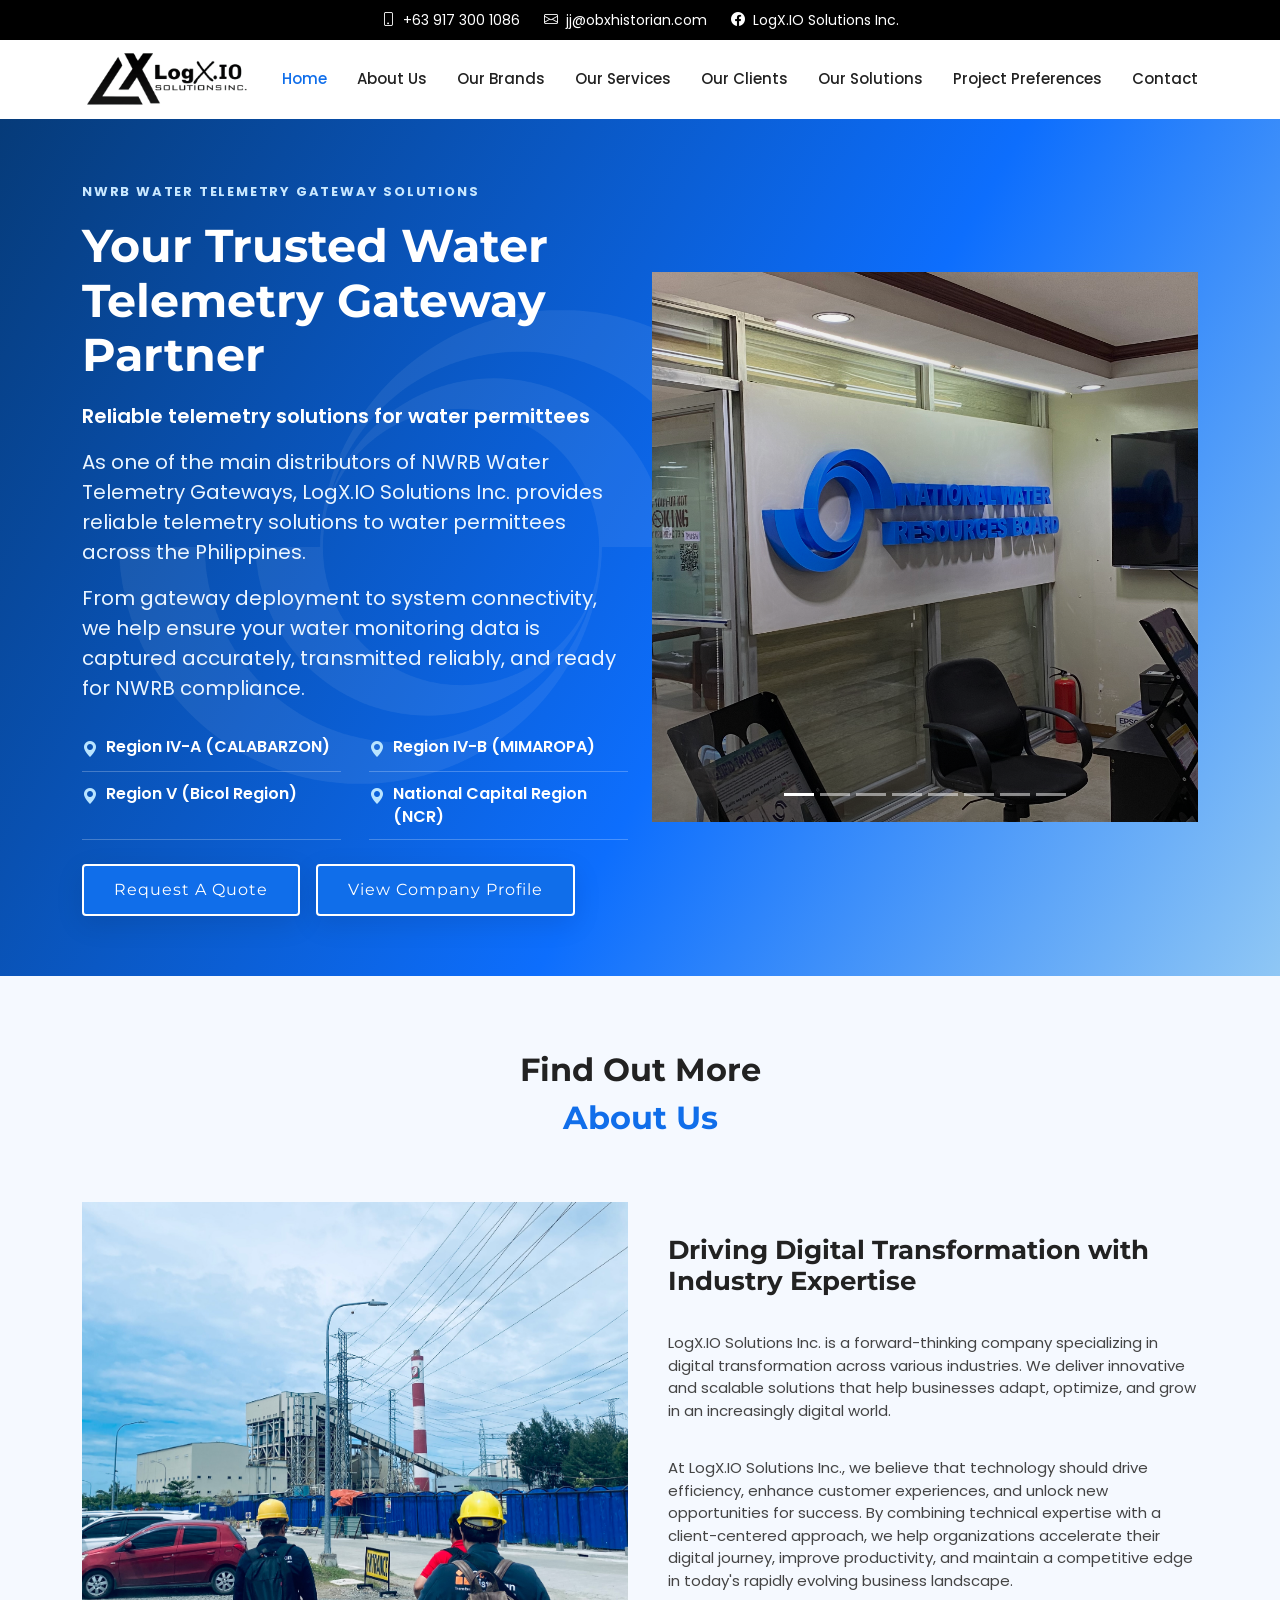
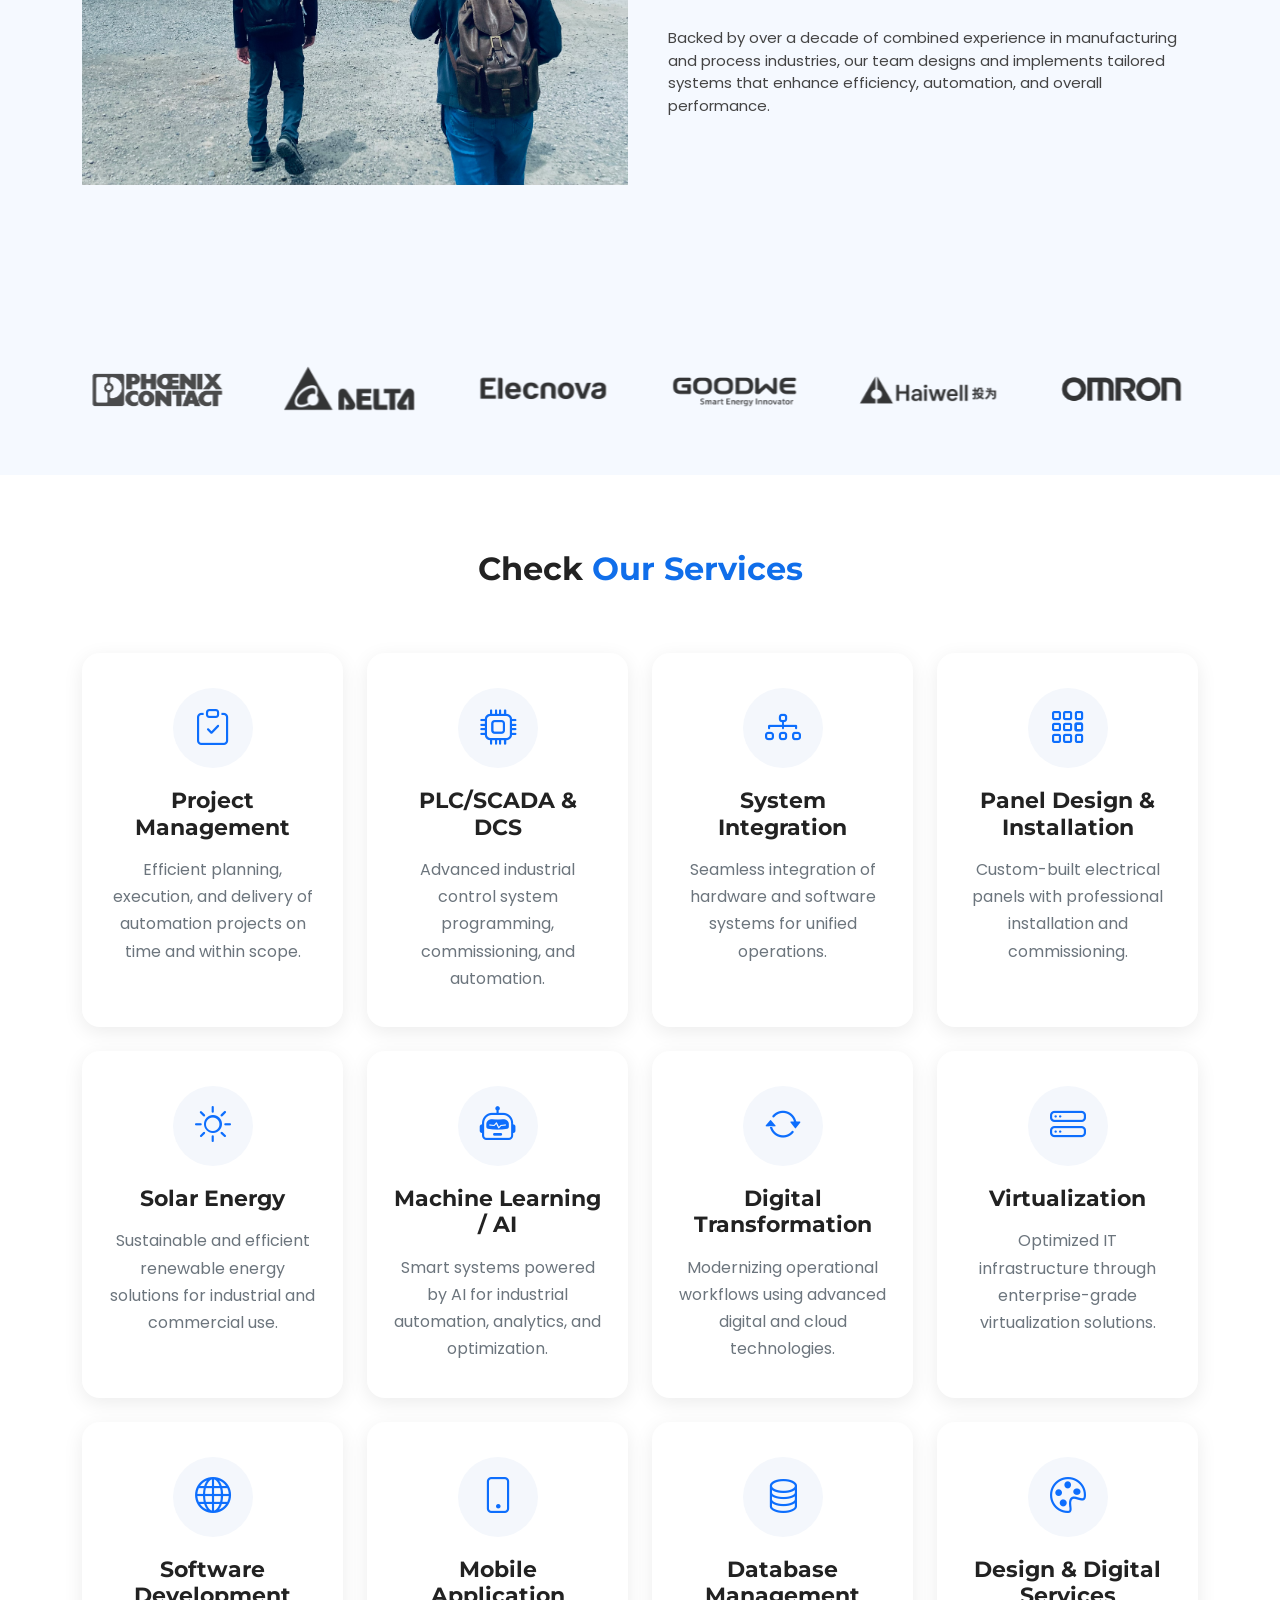
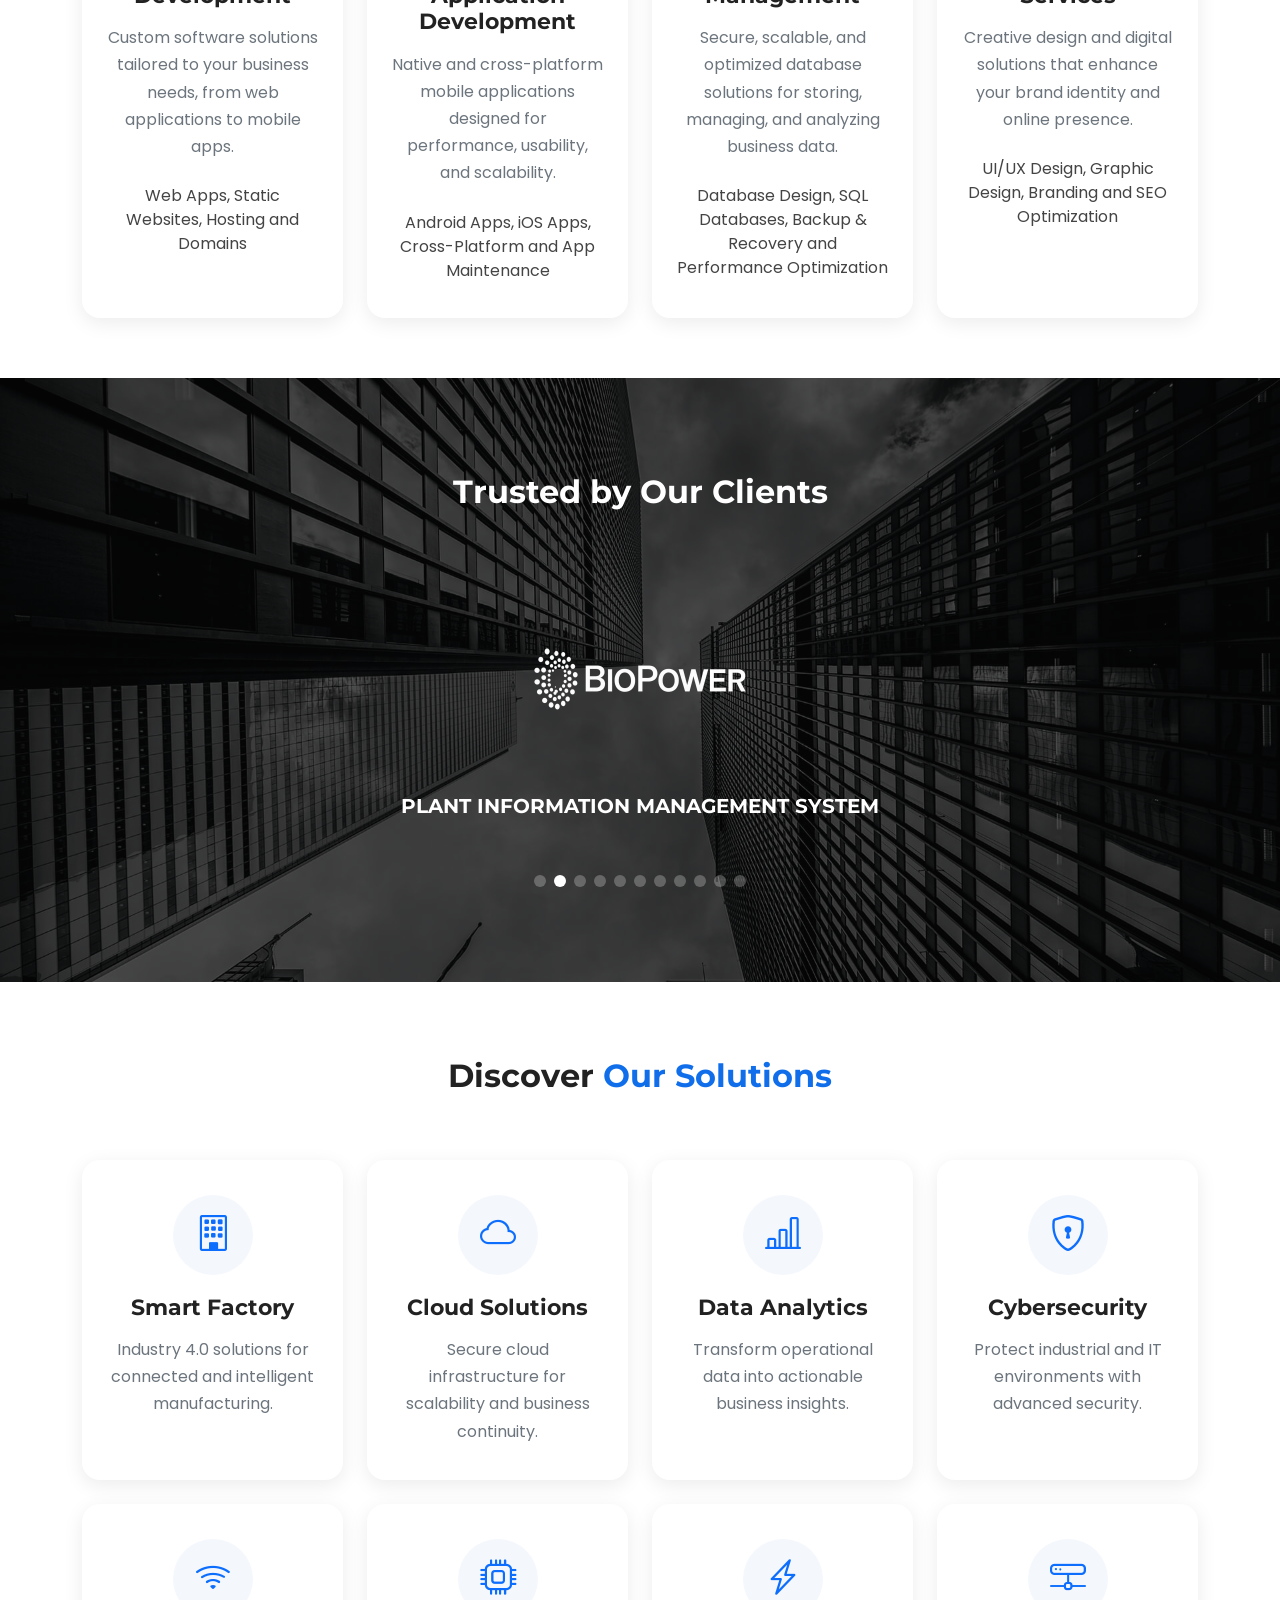
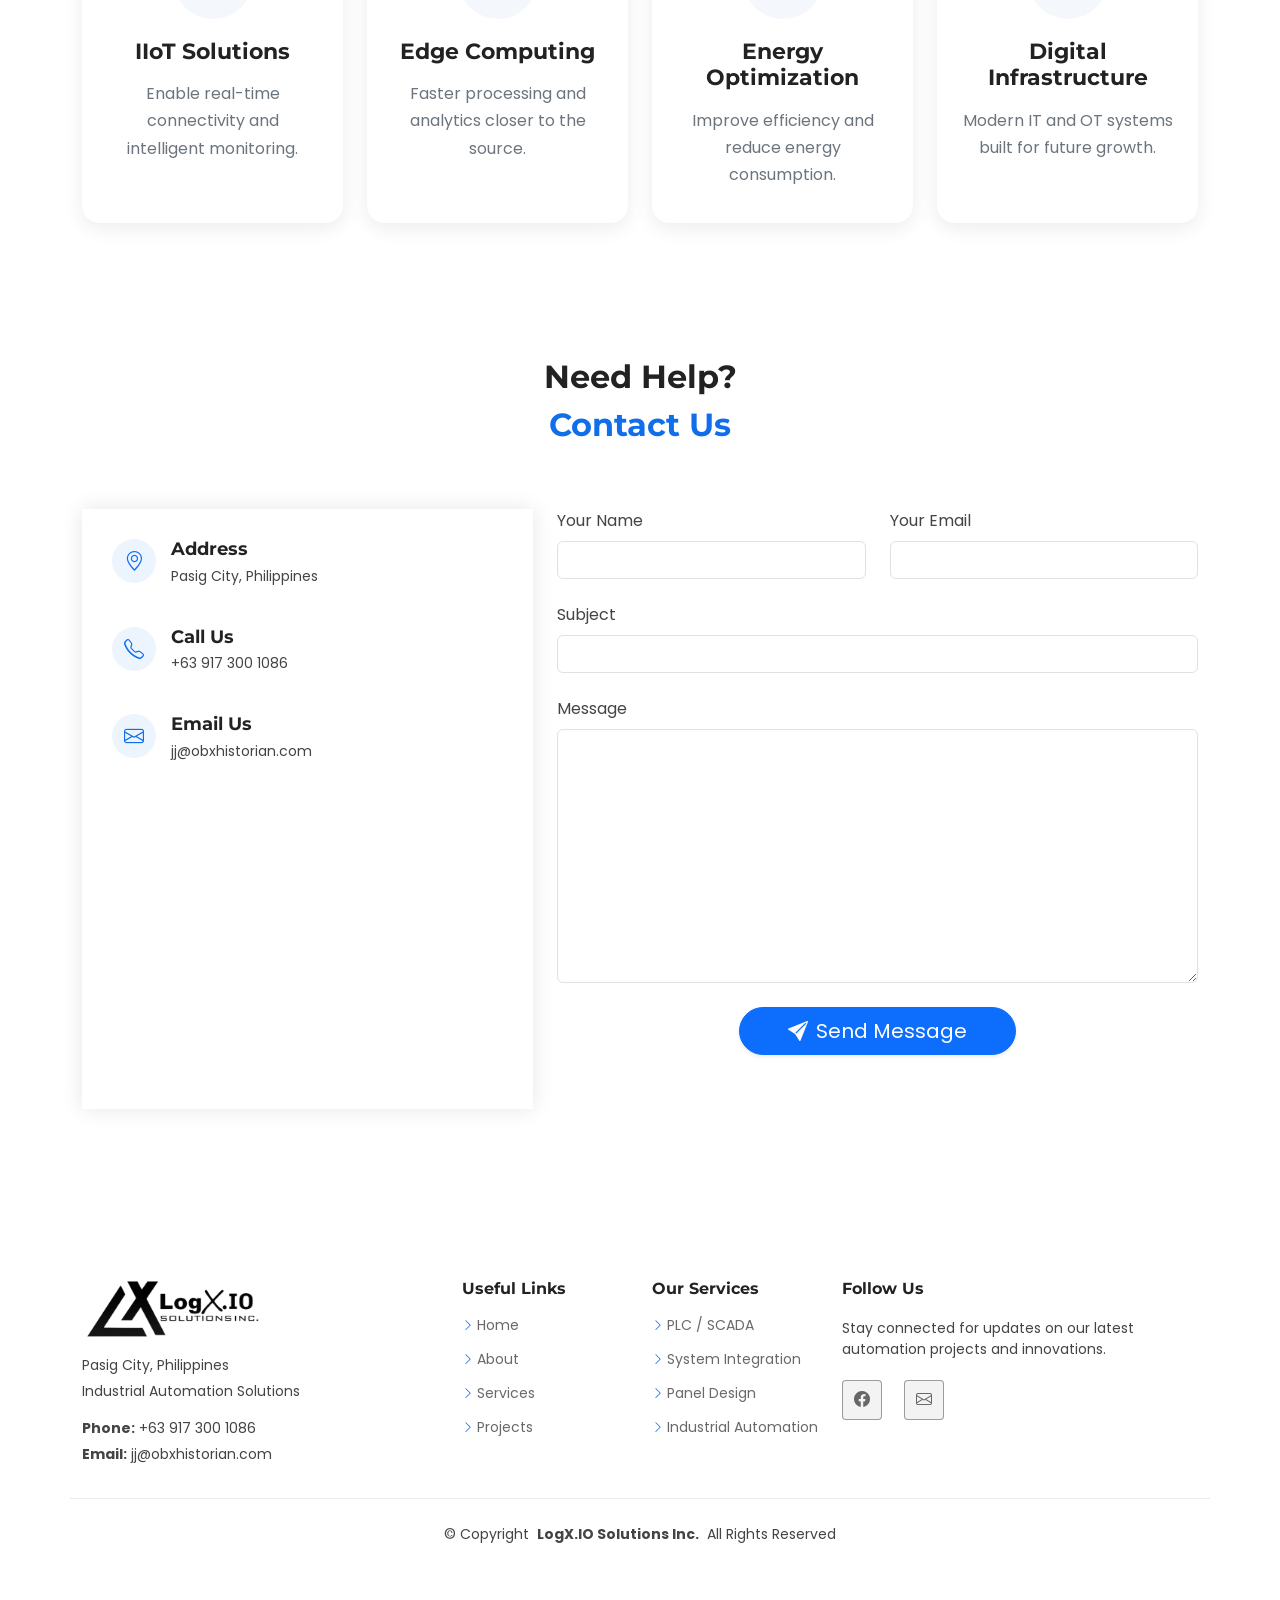
<file: index.html>
<!DOCTYPE html>
<html lang="en">

<head>
  <meta charset="utf-8">
  <meta content="width=device-width, initial-scale=1.0" name="viewport">
  <title>LogX.IO Solutions Inc. | Your Automation Partner</title>
  <meta name="description" content="LogX.IO Solutions Inc. is your trusted automation partner for innovative solutions.">
  <meta name="keywords" content="">

  <!-- Favicons -->
  <link href="assets/img/logx/logx-logo-fav.svg" rel="icon">
  <link href="assets/img/apple-touch-icon.png" rel="apple-touch-icon">

  <!-- Fonts -->
  <link href="https://fonts.googleapis.com" rel="preconnect">
  <link href="https://fonts.gstatic.com" rel="preconnect" crossorigin>
  <link href="https://fonts.googleapis.com/css2?family=Roboto:ital,wght@0,100;0,300;0,400;0,500;0,700;0,900;1,100;1,300;1,400;1,500;1,700;1,900&family=Open+Sans:ital,wght@0,300;0,400;0,500;0,600;0,700;0,800;1,300;1,400;1,500;1,600;1,700;1,800&family=Montserrat:ital,wght@0,100;0,200;0,300;0,400;0,500;0,600;0,700;0,800;0,900;1,100;1,200;1,300;1,400;1,500;1,600;1,700;1,800;1,900&display=swap" rel="stylesheet">

  <!-- Vendor CSS Files -->
  <link href="assets/vendor/bootstrap/css/bootstrap.min.css" rel="stylesheet">
  <link href="assets/vendor/bootstrap-icons/bootstrap-icons.css" rel="stylesheet">
  <link href="assets/vendor/aos/aos.css" rel="stylesheet">
  <link href="assets/vendor/glightbox/css/glightbox.min.css" rel="stylesheet">
  <link href="assets/vendor/swiper/swiper-bundle.min.css" rel="stylesheet">

  <!-- Main CSS File -->
  <link href="assets/css/main.css" rel="stylesheet">
  </head>
  <style>
    .topbar {
    width: 100%;
    text-align: center;
    padding: 8px 0;
    }
    
  </style>



<body class="index-page">

  <sty id="header" class="header sticky-top">

  <div class="topbar d-flex align-items-center">

  <div class="container">

    <div class="d-flex flex-column flex-md-row justify-content-center align-items-center gap-3 gap-md-4 text-center text-md-start">

       <!-- Phone -->
      <div class="d-flex align-items-center gap-2 text-white">
        <i class="bi bi-phone"></i>
        <span>+63 917 300 1086</span>
      </div>
      
      <!-- Email -->
      <div class="d-flex align-items-center gap-2 text-white">
        <i class="bi bi-envelope"></i>
        <a href="mailto:jj@obxhistorian.com" class="text-white text-decoration-none">
          jj@obxhistorian.com
        </a>
      </div>

      <!-- Facebook / Company -->
      <a href="https://www.facebook.com/profile.php?id=61591118694507"
         target="_blank"
         class="d-flex align-items-center gap-2 text-white text-decoration-none">

        <i class="bi bi-facebook"></i>
        <span>LogX.IO Solutions Inc.</span>

      </a>

    </div>

  </div>

</div>
<header id="header" class="header sticky-top">
  <div class="branding">
    <div class="container d-flex align-items-center justify-content-between">

      <!-- Logo -->
      <a href="index.html" class="logo d-flex align-items-center">
        <img
          src="assets/img/logx/logx-logo-black.png"
          alt="LogX.IO Solutions Inc."
          class="img-fluid"
        >
      </a>

      <!-- Navigation -->
      <nav id="navmenu" class="navmenu" style="font-family: 'Poppins', sans-serif;">
        <ul>
          <li><a href="#hero" class="active">Home</a></li>
          <li><a href="#about">About Us</a></li>
          <li><a href="#brands">Our Brands</a></li>
          <li><a href="#services">Our Services</a></li>
          <li><a href="#clients">Our Clients</a></li>
          <li><a href="#solutions">Our Solutions</a></li>
          <li><a href="project.html">Project Preferences</a></li>
          <li><a href="#contact">Contact</a></li>
        </ul>

        <i class="mobile-nav-toggle d-xl-none bi bi-list"></i>
      </nav>

      <style>
        #navmenu ul li a {
          font-family: 'Poppins', sans-serif;
        }
      </style>

    </div>
  </div>
</header>

  <main class="main">

  
   <section id="hero" class="hero section light-background">

        <style>
          /* HERO SECTION */
          .hero {
            position: relative;
            isolation: isolate;
            min-height: 90vh;
            display: flex;
            align-items: center;
            overflow: hidden;
            background: linear-gradient(120deg, #063b79 0%, #0d6efd 58%, #8fc7f5 100%);
          }

          .hero::before {
            content: "";
            position: absolute;
            inset: 0;
            z-index: -1;
            background: url("assets/img/nwrb-blank-bg.png") 18% center / min(720px, 62vw) auto no-repeat;
            opacity: 0.10;
            pointer-events: none;
          }

          .hero h1 {
            max-width: 620px;
            margin-bottom: 18px;
            font-size: 2.85rem;
            font-weight: 700;
            line-height: 1.2;
          }

          .hero h1 span {
            color: #ffffff;
          }

          .hero-content {
            max-width: 650px;
          }

          .hero-kicker {
            display: inline-block;
            margin-bottom: 18px;
            color: #c9e8ff;
            font-size: 13px;
            font-weight: 700;
            letter-spacing: 1.8px;
            text-transform: uppercase;
          }

          .hero-service-areas {
            display: grid;
            grid-template-columns: repeat(2, minmax(0, 1fr));
            gap: 0 28px;
            margin: 22px 0 0;
            padding: 0;
            list-style: none;
            color: #ffffff;
            font-weight: 600;
          }

          .hero-service-areas li {
            display: block;
            padding: 0;
            border-bottom: 1px solid rgba(255, 255, 255, 0.24);
            line-height: 1.45;
          }

          .hero-service-area-button {
            display: flex;
            width: 100%;
            align-items: flex-start;
            padding: 10px 0;
            border: 0;
            background: transparent;
            color: inherit;
            text-align: left;
            font: inherit;
            cursor: pointer;
            transition: color 0.25s ease, transform 0.25s ease;
          }

          .hero-service-area-details {
            display: block;
            max-height: 0;
            overflow: hidden;
            color: #c9e8ff;
            font-size: 0.82rem;
            font-weight: 400;
            line-height: 1.5;
            opacity: 0;
            transition: max-height 0.3s ease, opacity 0.3s ease, padding 0.3s ease;
          }

          .hero-service-areas li:hover .hero-service-area-details,
          .hero-service-areas li:focus-within .hero-service-area-details {
            max-height: 90px;
            padding: 0 0 10px 28px;
            opacity: 1;
          }

          .hero-service-area-button:hover,
          .hero-service-area-button:focus-visible {
            color: #b9e4ff;
            transform: translateX(4px);
            outline: none;
          }

          .hero-service-areas i {
            flex: 0 0 auto;
            margin: 3px 8px 0 0;
            color: #b9e4ff;
          }

          .hero p {
            margin-bottom: 1rem;
            color: #eaf5ff;
          }

          .hero p strong {
            color: #ffffff;
          }

          .hero .lead {
            color: #ffffff;
            font-weight: 600;
          }

          /* CAROUSEL */
          .hero-carousel {
            position: relative;
          }

          .hero-carousel .carousel-inner {
            overflow: hidden;
          }

          /* Blue Overlay */
          .hero-carousel .carousel-item {
            position: relative;
          }

          .hero-carousel .carousel-item::before {
            content: "";
            position: absolute;
            inset: 0;
            z-index: 1;
            pointer-events: none;

          background:
            
            linear-gradient(
              to top,
              rgba(0, 0, 0, 0.50),
              transparent
            );
            }

            .hero-carousel-img {
              height: 550px;
              width: 100%;
              object-fit: cover;
              border-radius: 0;
              transition: transform 8s ease;
            }

            .carousel-item.active .hero-carousel-img {
              transform: scale(1.08);
            }

            /* BUTTONS */
            .btn-get-started {
              display: inline-block;
              padding: 12px 28px;
              border-radius: 50px;
              border: 2px solid #ffffff;
              background: #ffffff;
              color: #0d6efd;
              text-decoration: none;
              transition: 0.3s;
              font-weight: 600;
            }

            .btn-get-started:hover {
              background: #084298;
              color: #fff;
              border-color: #ffffff;
              transform: translateY(-2px);
            }

            /* MOBILE */
            @media (max-width: 991px) {
              .hero {
                text-align: center;
                min-height: auto;
                padding: 80px 0;
              }

              .hero::before {
                display: none;
              }

              .hero h1 {
                font-size: 2.2rem;
              }

              .hero-content {
                max-width: 100%;
              }

              .hero-service-areas {
                gap: 0 18px;
                text-align: left;
              }
            }

            @media (max-width: 575px) {
              .hero-service-areas {
                grid-template-columns: 1fr;
              }

            }
          </style>

            <div class="container">
              <div class="row align-items-center gy-5">

                <!-- LEFT CONTENT -->
                <div class="col-lg-6 hero-content"
              data-aos="fade-right"
              data-aos-duration="1200">

            <span class="hero-kicker">NWRB Water Telemetry Gateway Solutions</span>

            <h1>
              <span>Your Trusted Water Telemetry Gateway Partner</span>
            </h1>

            <p class="lead">Reliable telemetry solutions for water permittees</p>

            <p>
              As one of the main distributors of NWRB Water Telemetry Gateways, LogX.IO Solutions Inc. provides reliable telemetry solutions to water permittees across the Philippines.
            </p>

            <p>
              From gateway deployment to system connectivity, we help ensure your water monitoring data is captured accurately, transmitted reliably, and ready for NWRB compliance.
            </p>

            <ul class="hero-service-areas">
              <li>
                <span class="hero-service-area-button" tabindex="0" role="button">
                  <i class="bi bi-geo-alt-fill" aria-hidden="true"></i> Region IV-A (CALABARZON)
                </span>
                <span class="hero-service-area-details">Cavite, Laguna, Batangas, Rizal, and Quezon</span>
              </li>
              <li>
                <span class="hero-service-area-button" tabindex="0" role="button">
                  <i class="bi bi-geo-alt-fill" aria-hidden="true"></i> Region IV-B (MIMAROPA)
                </span>
                <span class="hero-service-area-details">Occidental Mindoro, Oriental Mindoro, Marinduque, Romblon, and Palawan</span>
              </li>
              <li>
                <span class="hero-service-area-button" tabindex="0" role="button">
                  <i class="bi bi-geo-alt-fill" aria-hidden="true"></i> Region V (Bicol Region)
                </span>
                <span class="hero-service-area-details">Albay, Camarines Norte, Camarines Sur, Catanduanes, Masbate, and Sorsogon</span>
              </li>
              <li>
                <span class="hero-service-area-button" tabindex="0" role="button">
                  <i class="bi bi-geo-alt-fill" aria-hidden="true"></i> National Capital Region (NCR)
                </span>
                <span class="hero-service-area-details">Manila, Quezon City, Pasig, Makati, Taguig, Paranaque, Las Pinas, Muntinlupa, and other NCR cities</span>
              </li>
            </ul>

            <div class="d-flex flex-column flex-sm-row gap-3 mt-4">
              <a href="#contact" class="btn-get-started text-center">
                Request A Quote
              </a>

              <a href="companyprofile.html"
                class="btn-get-started text-center">
                View Company Profile
              </a>
            </div>

          </div>

      <!-- RIGHT IMAGE CAROUSEL (DESKTOP ONLY) -->
      <div class="col-lg-6 d-none d-lg-block"
           data-aos="fade-left"
           data-aos-duration="1500">

        <div id="heroCarousel"
            class="carousel slide carousel-fade hero-carousel"
            data-bs-ride="carousel"
            data-bs-interval="3000"
            data-bs-pause="false"
            data-bs-wrap="true">

          <div class="carousel-inner">

            <div class="carousel-item active">
              <img src="assets/img/nwrb/1.jpeg"
                   class="hero-carousel-img"
                   alt="Industrial Automation">
            </div>

            <div class="carousel-item">
              <img src="assets/img/nwrb/7.jpeg"
                   class="hero-carousel-img"
                   alt="SCADA Systems">
            </div>

            <div class="carousel-item">
              <img src="assets/img/nwrb/3.jpeg"
                   class="hero-carousel-img"
                   alt="PLC Programming">
            </div>

            <div class="carousel-item">
              <img src="assets/img/nwrb/8.jpeg"
                   class="hero-carousel-img"
                   alt="HMI Solutions">
            </div>

            <div class="carousel-item">
              <img src="assets/img/nwrb/5.jpeg"
                   class="hero-carousel-img"
                   alt="HMI Solutions">
            </div>

            <div class="carousel-item">
              <img src="assets/img/nwrb/6.jpeg"
                   class="hero-carousel-img"
                   alt="HMI Solutions">
            </div>

            <div class="carousel-item">
              <img src="assets/img/nwrb/9.jpeg"
                   class="hero-carousel-img"
                   alt="HMI Solutions">
            </div>

            <div class="carousel-item">
              <img src="assets/img/nwrb/8 (1).jpeg"
                   class="hero-carousel-img"
                   alt="HMI Solutions">
            </div>
          </div>

          <!-- Indicators -->
          <div class="carousel-indicators">

            <button type="button"
                    data-bs-target="#heroCarousel"
                    data-bs-slide-to="0"
                    class="active"></button>

            <button type="button"
                    data-bs-target="#heroCarousel"
                    data-bs-slide-to="1"></button>

            <button type="button"
                    data-bs-target="#heroCarousel"
                    data-bs-slide-to="2"></button>

            <button type="button"
                    data-bs-target="#heroCarousel"
                    data-bs-slide-to="3"></button>

            <button type="button"
                    data-bs-target="#heroCarousel"
                    data-bs-slide-to="4"></button>

            <button type="button"
                    data-bs-target="#heroCarousel"
                    data-bs-slide-to="5"></button>

            <button type="button"
                    data-bs-target="#heroCarousel"
                    data-bs-slide-to="6"></button>
            
            <button type="button"
                    data-bs-target="#heroCarousel"
                    data-bs-slide-to="7"></button>

          </div>
        </div>
      </div>
    </div>
  </div>

</section>

    <!-- About Section -->
    <section id="about" class="about section light-background">

      <!-- Section Title -->
      <div class="container section-title" data-aos="fade-up">
        <p><span>Find Out More</span> <span class="description-title"><br>About Us</span></p>
      </div><!-- End Section Title -->

      <div class="container">

        <div class="row gy-3">

          <div class="col-lg-6" data-aos="fade-up" data-aos-delay="100">
            <img src="assets/img/logx/img/about.jpeg" alt="" class="img-fluid">
          </div>

          <div class="col-lg-6 d-flex flex-column justify-content-center" data-aos="fade-up" data-aos-delay="200">
            <div class="about-content ps-0 ps-lg-3">
              <h3>Driving Digital Transformation with Industry Expertise</h3>
              <ul>
                <li>
                  <div>
                    <p>LogX.IO Solutions Inc. is a forward-thinking company specializing in digital transformation across various industries. 
                      We deliver innovative and scalable solutions that help businesses adapt, optimize, and grow in an increasingly digital world.</p>
                  </div>
                </li>
                <li>
                  <div>
                    <p>At LogX.IO Solutions Inc., we believe that technology should drive efficiency, enhance customer experiences, and unlock new opportunities for success. 
                      By combining technical expertise with a client-centered approach, we help organizations accelerate their digital journey, improve productivity, and maintain a competitive edge in today's rapidly evolving business landscape.</p>
                  </div>
                </li>
                <li>
                  <div>
                    <p>Backed by over a decade of combined experience in manufacturing and process industries, our team designs and implements tailored systems that enhance efficiency, 
                      automation, and overall performance.</p>
                  </div>
                </li>
              </ul>
            </div>

          </div>
        </div>

      </div>

    </section><!-- /About Section -->


        <!-- Brands Section -->
        <section id="brands" class="clients section light-background">

          <!-- Section Title -->
          <div class="container section-title" data-aos="fade-up">
          </div>

          <div class="container">

            <div class="swiper init-swiper">

              <!-- Swiper Config -->
              <script type="application/json" class="swiper-config">
              {
                "loop": true,
                "speed": 4000,
                "freeMode": true,
                "autoplay": {
                  "delay": 0,
                  "disableOnInteraction": false,
                  "pauseOnMouseEnter": true
                },
                "allowTouchMove": true,
                "grabCursor": true,
                "slidesPerView": "auto",
                "spaceBetween": 30,
                "breakpoints": {
                  "320": {
                    "slidesPerView": 2,
                    "spaceBetween": 15
                  },
                  "480": {
                    "slidesPerView": 3,
                    "spaceBetween": 20
                  },
                  "768": {
                    "slidesPerView": 4,
                    "spaceBetween": 30
                  },
                  "992": {
                    "slidesPerView": 6,
                    "spaceBetween": 40
                  }
                }
              }
              </script>

              <style>
                /* DEFAULT (DESKTOP) */
                .clients .swiper-slide img {
                  max-height: 100px;
                  width: auto;
                  opacity: 0.8;
                  transition: all 0.3s ease;
                  filter: grayscale(100%);
                }

                /* HOVER EFFECT */
                .clients .swiper-slide img:hover {
                  opacity: 1;
                  filter: grayscale(0%);
                  transform: scale(1.08);
                }

                /* 📱 TABLET */
                @media (max-width: 992px) {
                  .clients .swiper-slide img {
                    max-height: 55px;
                  }
                }

                /* 📱 MOBILE */
                @media (max-width: 778px) {
                  .clients .swiper-slide img {
                    max-height: 60px;
                  }
                }

                /* 📱 SMALL PHONES */
                @media (max-width: 480px) {
                  .clients .swiper-slide img {
                    max-height: 80px;
                  }
                }
                </style>
              <!-- Slides -->
              <div class="swiper-wrapper align-items-center">

                  <div class="swiper-slide" data-aos="fade-up" data-aos-delay="50">
                    <img src="assets/img/logx/brands/allen-bradley.svg" alt="">
                  </div>

                  <div class="swiper-slide" data-aos="fade-up" data-aos-delay="100">
                    <img src="assets/img/logx/brands/phoenix.svg" alt="">
                  </div>

                  <div class="swiper-slide" data-aos="fade-up" data-aos-delay="150">
                    <img src="assets/img/logx/brands/delta.svg" alt="">
                  </div>

                  <div class="swiper-slide" data-aos="fade-up" data-aos-delay="200">
                    <img src="assets/img/logx/brands/elecnova.svg" alt="">
                  </div>

                  <div class="swiper-slide" data-aos="fade-up" data-aos-delay="250">
                    <img src="assets/img/logx/brands/goodwe.svg" alt="">
                  </div>

                  <div class="swiper-slide" data-aos="fade-up" data-aos-delay="300">
                    <img src="assets/img/logx/brands/haiwell.svg" alt="">
                  </div>

                  <div class="swiper-slide" data-aos="fade-up" data-aos-delay="350">
                    <img src="assets/img/logx/brands/omron.svg" alt="">
                  </div>

                  <div class="swiper-slide" data-aos="fade-up" data-aos-delay="400">
                    <img src="assets/img/logx/brands/siemens.svg" alt="">
                  </div>

                  <div class="swiper-slide" data-aos="fade-up" data-aos-delay="450">
                    <img src="assets/img/logx/brands/schneider.svg" alt="">
                  </div>

                  <div class="swiper-slide" data-aos="fade-up" data-aos-delay="500">
                    <img src="assets/img/logx/brands/socomec.svg" alt="">
                  </div>

                </div>

            </div>

          </div>

        </section>



        <style>
          /* =========================
   Services Section
========================= */

.service-card {
  background: #fff;
  padding: 35px 25px;
  border-radius: 18px;
  text-align: center;
  height: 100%;
  box-shadow: 0 5px 20px rgba(0, 0, 0, .08);
  transition: all .3s ease;
}

.service-card:hover {
  transform: translateY(-8px);
  box-shadow: 0 15px 35px rgba(0, 0, 0, .12);
}

.service-icon {
  width: 80px;
  height: 80px;
  margin: 0 auto 20px;
  border-radius: 50%;
  background: #f4f7fc;
  display: flex;
  align-items: center;
  justify-content: center;
}

.service-icon i {
  font-size: 36px;
  color: #0d6efd;
}

.service-card h3 {
  font-size: 22px;
  font-weight: 700;
  margin-bottom: 15px;
}

.service-card p {
  color: #6c757d;
  line-height: 1.7;
  margin-bottom: 0;
}


/* =========================
   Tablet (2 cards per row)
========================= */
@media (max-width: 991px) {

  #services .row {
    row-gap: 25px;
  }

  .service-card {
    padding: 30px 20px;
  }

  .service-card h3 {
    font-size: 20px;
  }

  .service-card p {
    font-size: 15px;
  }
}


/* =========================
   Mobile (1 card per row)
========================= */
@media (max-width: 767px) {

  #services .container {
    padding-left: 20px;
    padding-right: 20px;
  }

  /* Force one card per row */
  #services .col-lg-3,
  #services .col-md-6 {
    width: 100%;
  }

  .service-card {
    padding: 25px 20px;
    border-radius: 15px;
  }

  .service-icon {
    width: 70px;
    height: 70px;
    margin-bottom: 18px;
  }

  .service-icon i {
    font-size: 30px;
  }

  .service-card h3 {
    font-size: 18px;
    margin-bottom: 12px;
  }

  .service-card p {
    font-size: 14px;
    line-height: 1.6;
  }
}
        </style>

        <script>
        AOS.init({
          duration: 700,
          easing: "ease-out-back",
          once: true
        });
        </script>

        <section id="services" class="services section">

          <div class="container section-title" data-aos="fade-up">
            <p>
              <span>Check</span>
              <span class="description-title">Our Services</span>
            </p>
          </div>

          <div class="container">
            <div class="row gy-4">

              <!-- Project Management -->
              <div class="col-lg-3 col-md-6" data-aos="zoom-in">
                <div class="service-card">
                  <div class="service-icon">
                    <i class="bi bi-clipboard-check"></i>
                  </div>
                  <h3>Project Management</h3>
                  <p>Efficient planning, execution, and delivery of automation projects on time and within scope.</p>
                </div>
              </div>

              <!-- PLC/SCADA -->
              <div class="col-lg-3 col-md-6" data-aos="zoom-in" data-aos-delay="100">
                <div class="service-card">
                  <div class="service-icon">
                    <i class="bi bi-cpu"></i>
                  </div>
                  <h3>PLC/SCADA & DCS</h3>
                  <p>Advanced industrial control system programming, commissioning, and automation.</p>
                </div>
              </div>

              <!-- System Integration -->
              <div class="col-lg-3 col-md-6" data-aos="zoom-in" data-aos-delay="200">
                <div class="service-card">
                  <div class="service-icon">
                    <i class="bi bi-diagram-3"></i>
                  </div>
                  <h3>System Integration</h3>
                  <p>Seamless integration of hardware and software systems for unified operations.</p>
                </div>
              </div>

              <!-- Panel Design -->
              <div class="col-lg-3 col-md-6" data-aos="zoom-in" data-aos-delay="300">
                <div class="service-card">
                  <div class="service-icon">
                    <i class="bi bi-grid-3x3-gap"></i>
                  </div>
                  <h3>Panel Design & Installation</h3>
                  <p>Custom-built electrical panels with professional installation and commissioning.</p>
                </div>
              </div>

              <!-- Solar -->
              <div class="col-lg-3 col-md-6" data-aos="zoom-in">
                <div class="service-card">
                  <div class="service-icon">
                    <i class="bi bi-sun"></i>
                  </div>
                  <h3>Solar Energy</h3>
                  <p>Sustainable and efficient renewable energy solutions for industrial and commercial use.</p>
                </div>
              </div>

              <!-- AI -->
              <div class="col-lg-3 col-md-6" data-aos="zoom-in" data-aos-delay="100">
                <div class="service-card">
                  <div class="service-icon">
                    <i class="bi bi-robot"></i>
                  </div>
                  <h3>Machine Learning / AI</h3>
                  <p>Smart systems powered by AI for industrial automation, analytics, and optimization.</p>
                </div>
              </div>

              <!-- Digital Transformation -->
              <div class="col-lg-3 col-md-6" data-aos="zoom-in" data-aos-delay="200">
                <div class="service-card">
                  <div class="service-icon">
                    <i class="bi bi-arrow-repeat"></i>
                  </div>
                  <h3>Digital Transformation</h3>
                  <p>Modernizing operational workflows using advanced digital and cloud technologies.</p>
                </div>
              </div>

              <!-- Virtualization -->
              <div class="col-lg-3 col-md-6" data-aos="zoom-in" data-aos-delay="300">
                <div class="service-card">
                  <div class="service-icon">
                    <i class="bi bi-hdd-stack"></i>
                  </div>
                  <h3>Virtualization</h3>
                  <p>Optimized IT infrastructure through enterprise-grade virtualization solutions.</p>
                </div>
              </div>

              <!-- Software Development -->
              <div class="col-lg-3 col-md-6" data-aos="zoom-in" data-aos-delay="300">
                <div class="service-card">

                  <div class="service-icon">
                    <i class="bi bi-globe"></i>
                  </div>

                  <h3>Software Development</h3>

                  <p>
                    Custom software solutions tailored to your business needs, from web applications to mobile apps.
                  </p><br>

                  <div class="service-category">
                    <span>Web Apps</span>,
                    <span>Static Websites</span>,
                    <span>Hosting</span> and
                    <span>Domains</span>
                  </div>

                </div>
              </div>

              <!-- Mobile Application Development -->
              <div class="col-lg-3 col-md-6" data-aos="zoom-in" data-aos-delay="400">
                <div class="service-card">

                  <div class="service-icon">
                    <i class="bi bi-phone"></i>
                  </div>

                  <h3>Mobile Application Development</h3>

                  <p>
                    Native and cross-platform mobile applications designed for performance, usability, and scalability.
                  </p><br>

                  <div class="service-category">
                    <span>Android Apps</span>,
                    <span>iOS Apps</span>,
                    <span>Cross-Platform</span> and
                    <span>App Maintenance</span>
                  </div>

                </div>
              </div>

              <!-- Database Management -->
                <div class="col-lg-3 col-md-6" data-aos="zoom-in" data-aos-delay="500">
                  <div class="service-card">

                    <div class="service-icon">
                      <i class="bi bi-database"></i>
                    </div>

                    <h3>Database Management</h3>

                    <p>
                      Secure, scalable, and optimized database solutions for storing, managing, and analyzing business data.
                    </p><br>

                    <div class="service-category">
                      <span>Database Design</span>,
                      <span>SQL Databases</span>,
                      <span>Backup & Recovery</span> and
                      <span>Performance Optimization</span>
                    </div>

                  </div>
                </div>

                <!-- Design & Digital Services -->
                  <div class="col-lg-3 col-md-6" data-aos="zoom-in" data-aos-delay="600">
                    <div class="service-card">

                      <div class="service-icon">
                        <i class="bi bi-palette"></i>
                      </div>

                      <h3>Design & Digital Services</h3>

                      <p>
                        Creative design and digital solutions that enhance your brand identity and online presence.
                      </p><br>

                      <div class="service-category">
                        <span>UI/UX Design</span>,
                        <span>Graphic Design</span>,
                        <span>Branding</span> and
                        <span>SEO Optimization</span>
                      </div>

                    </div>
                  </div>

            </div>
          </div>

        </section>



    <!-- clients Section -->

    
    <section id="clients" class="testimonials section dark-background">
      <div class="container section-title" data-aos="fade-up">
            <p>
              <span>Trusted by Our Clients</span>
            </p>
          </div>
      
      <img src="assets/img/testimonials-bg.jpg" class="testimonials-bg" alt="">

      <div class="container" data-aos="fade-up" data-aos-delay="100">

        <div class="swiper init-swiper">
          <script type="application/json" class="swiper-config">
            {
              "loop": true,
              "speed": 500,
              "autoplay": {
                "delay": 1500
              },
              "slidesPerView": "auto",
              "pagination": {
                "el": ".swiper-pagination",
                "type": "bullets",
                "clickable": true
              }
            }
      </script>
      <div class="swiper-wrapper">
           
          <div class="swiper-slide">
            <div class="testimonial-item text-center p-4">

              <!-- Client Logo -->
              <img src="assets/img/logx/clients/NWRB.png"
                  class="img-fluid mb-4"
                  style="max-height: 160px; width: auto;"
                  alt="NWRB">

              <!-- Client Name -->
              <h3 class="fw-bold mb-3">
                TELEMETRY
              </h3>

            </div>
          </div>

          <div class="swiper-slide">
            <div class="testimonial-item text-center p-4">

              <!-- Client Logo -->
              <img src="assets/img/logx/clients/biopower.png"
                  class="img-fluid mb-4"
                  style="max-height: 160px; width: auto;"
                  alt="BioPower Inc.">

              <!-- Client Name -->
              <h3 class="fw-bold mb-3">
                PLANT INFORMATION MANAGEMENT SYSTEM
              </h3>

            </div>
          </div>

          <div class="swiper-slide">
            <div class="testimonial-item text-center p-4">

              <!-- Client Logo -->
              <img src="assets/img/logx/clients/cs.png"
                  class="img-fluid mb-4"
                  style="max-height: 160px; width: auto;"
                  alt="Cotabato Sugar">

              <!-- Client Name -->
              <h3 class="fw-bold mb-3">
                PLANT INFORMATION MANAGEMENT SYSTEM
              </h3>

            </div>
          </div>

          <div class="swiper-slide">
            <div class="testimonial-item text-center p-4">

              <!-- Client Logo -->
              <img src="assets/img/logx/clients/greencross.png"
                  class="img-fluid mb-4"
                  style="max-height: 160px; width: auto;"
                  alt="GreenCross">

              <!-- Client Name -->
              <h3 class="fw-bold mb-3">
                COOLING TOWER INVERTER and WATER LEVEL AUTOMATION              
              </h3>
            </div>
          </div>

          <div class="swiper-slide">
            <div class="testimonial-item text-center p-4">

              <!-- Client Logo -->
              <img src="assets/img/logx/clients/hp.png"
                  class="img-fluid mb-4"
                  style="max-height: 160px; width: auto;"
                  alt="HPCO">

              <!-- Client Name -->
              <h3 class="fw-bold mb-3">
                PLANT INFORMATION MANAGEMENT SYSTEM 
             </h3>
            </div>
          </div>

          <div class="swiper-slide">
            <div class="testimonial-item text-center p-4">

              <!-- Client Logo -->
              <img src="assets/img/logx/clients/lopez.png"
                  class="img-fluid mb-4"
                  style="max-height: 160px; width: auto;"
                  alt="LOPEZ SUGAR">

              <!-- Client Name -->
              <h3 class="fw-bold mb-3">
                PLANT INFORMATION MANAGEMENT SYSTEM 
             </h3>
            </div>
          </div>

          <div class="swiper-slide">
            <div class="testimonial-item text-center p-4">

              <!-- Client Logo -->
              <img src="assets/img/logx/clients/magnolia.png"
                  class="img-fluid mb-4"
                  style="max-height: 160px; width: auto;"
                  alt="MAGNOLIA SUGAR">

              <!-- Client Name -->
              <h3 class="fw-bold mb-3">
                TANK MONITORING PROJECT
              </h3>
            </div>
          </div>

          <div class="swiper-slide">
            <div class="testimonial-item text-center p-4">

              <!-- Client Logo -->
              <img src="assets/img/logx/clients/meralco.png"
                  class="img-fluid mb-4"
                  style="max-height: 160px; width: auto;"
                  alt="MERALCO">

              <!-- Client Name -->
              <h3 class="fw-bold mb-3">
                PLANT INFORMATION MANAGEMENT SYSTEM
              </h3>
            </div>
          </div>

          <div class="swiper-slide">
            <div class="testimonial-item text-center p-4">

              <!-- Client Logo -->
              <img src="assets/img/logx/clients/tann.png"
                  class="img-fluid mb-4"
                  style="max-height: 160px; width: auto;"
                  alt="TANN">

              <!-- Client Name -->
              <h3 class="fw-bold mb-3">
                  VIRTUALIZATION SOLUTIONS
              </h3>
            </div>
          </div>

          <div class="swiper-slide">
            <div class="testimonial-item text-center p-4">

              <!-- Client Logo -->
              <img src="assets/img/logx/clients/tmomi.png"
                  class="img-fluid mb-4"
                  style="max-height: 160px; width: auto;"
                  alt="TMOMI">

              <!-- Client Name -->
              <h3 class="fw-bold mb-3">
                  CENTRALIZED REMOTE DATA MONITORING              
              </h3>
            </div>
          </div>

          <div class="swiper-slide">
            <div class="testimonial-item text-center p-4">

              <!-- Client Logo -->
              <img src="assets/img/logx/clients/vw.png"
                  class="img-fluid mb-4"
                  style="max-height: 160px; width: auto;"
                  alt="VW">

              <!-- Client Name -->
              <h3 class="fw-bold mb-3">
                  WATER LEAK MANAGEMENT              
              </h3>
            </div>
          </div>



            

          </div>
          <div class="swiper-pagination"></div>
        </div>

      </div>

    </section><!-- /Testimonials Section -->


      <style>
        /* =========================
   Solutions Section
========================= */
.solution-card {
  background: #fff;
  padding: 35px 25px;
  border-radius: 18px;
  text-align: center;
  height: 100%;
  box-shadow: 0 5px 20px rgba(0,0,0,.08);
  transition: all 0.3s ease;
}

.solution-card:hover {
  transform: translateY(-8px);
  box-shadow: 0 15px 35px rgba(0,0,0,.12);
}

.solution-icon {
  width: 80px;
  height: 80px;
  margin: 0 auto 20px;
  border-radius: 50%;
  background: #f4f7fc;
  display: flex;
  align-items: center;
  justify-content: center;
}

.solution-icon i {
  font-size: 36px;
  color: #0d6efd;
}

.solution-card h3 {
  font-size: 22px;
  font-weight: 700;
  margin-bottom: 15px;
}

.solution-card p {
  color: #6c757d;
  line-height: 1.7;
  margin-bottom: 0;
}


/* =========================
   Tablet (2 cards per row)
========================= */
@media (max-width: 991px) {

  #solutions .row {
    row-gap: 25px;
  }

  .solution-card {
    padding: 30px 20px;
  }

  .solution-card h3 {
    font-size: 20px;
  }

  .solution-card p {
    font-size: 15px;
  }
}


/* =========================
   Mobile (1 card per row)
========================= */
@media (max-width: 767px) {

  #solutions .container {
    padding-left: 20px;
    padding-right: 20px;
  }

  #solutions .col-md-6,
  #solutions .col-lg-3 {
    width: 100%;
  }

  .solution-card {
    padding: 25px 20px;
    border-radius: 15px;
  }

  .solution-icon {
    width: 70px;
    height: 70px;
  }

  .solution-icon i {
    font-size: 30px;
  }

  .solution-card h3 {
    font-size: 18px;
  }

  .solution-card p {
    font-size: 14px;
    line-height: 1.6;
  }
}
      </style>

      <script>
      AOS.init({
        duration: 700,
        easing: "ease-out-back",
        once: true
      });
      </script>

      <section id="solutions" class="section">

        <div class="container section-title" data-aos="fade-up">
          <p><span>Discover</span>
            <span class="description-title">Our Solutions</span>
          </p>
        </div>
        

        <div class="container">
          <div class="row gy-4">

            <!-- Solution 1 -->
            <div class="col-lg-3 col-md-6" data-aos="zoom-in-up">
              <div class="solution-card">
                <div class="solution-icon">
                  <i class="bi bi-building"></i>
                </div>
                <h3>Smart Factory</h3>
                <p>Industry 4.0 solutions for connected and intelligent manufacturing.</p>
              </div>
            </div>

            <!-- Solution 2 -->
            <div class="col-lg-3 col-md-6" data-aos="zoom-in-up" data-aos-delay="100">
              <div class="solution-card">
                <div class="solution-icon">
                  <i class="bi bi-cloud"></i>
                </div>
                <h3>Cloud Solutions</h3>
                <p>Secure cloud infrastructure for scalability and business continuity.</p>
              </div>
            </div>

            <!-- Solution 3 -->
            <div class="col-lg-3 col-md-6" data-aos="zoom-in-up" data-aos-delay="200">
              <div class="solution-card">
                <div class="solution-icon">
                  <i class="bi bi-bar-chart-line"></i>
                </div>
                <h3>Data Analytics</h3>
                <p>Transform operational data into actionable business insights.</p>
              </div>
            </div>

            <!-- Solution 4 -->
            <div class="col-lg-3 col-md-6" data-aos="zoom-in-up" data-aos-delay="300">
              <div class="solution-card">
                <div class="solution-icon">
                  <i class="bi bi-shield-lock"></i>
                </div>
                <h3>Cybersecurity</h3>
                <p>Protect industrial and IT environments with advanced security.</p>
              </div>
            </div>

            <!-- Solution 5 -->
            <div class="col-lg-3 col-md-6" data-aos="zoom-in-up">
              <div class="solution-card">
                <div class="solution-icon">
                  <i class="bi bi-wifi"></i>
                </div>
                <h3>IIoT Solutions</h3>
                <p>Enable real-time connectivity and intelligent monitoring.</p>
              </div>
            </div>

            <!-- Solution 6 -->
            <div class="col-lg-3 col-md-6" data-aos="zoom-in-up" data-aos-delay="100">
              <div class="solution-card">
                <div class="solution-icon">
                  <i class="bi bi-cpu"></i>
                </div>
                <h3>Edge Computing</h3>
                <p>Faster processing and analytics closer to the source.</p>
              </div>
            </div>

            <!-- Solution 7 -->
            <div class="col-lg-3 col-md-6" data-aos="zoom-in-up" data-aos-delay="200">
              <div class="solution-card">
                <div class="solution-icon">
                  <i class="bi bi-lightning-charge"></i>
                </div>
                <h3>Energy Optimization</h3>
                <p>Improve efficiency and reduce energy consumption.</p>
              </div>
            </div>

            <!-- Solution 8 -->
            <div class="col-lg-3 col-md-6" data-aos="zoom-in-up" data-aos-delay="300">
              <div class="solution-card">
                <div class="solution-icon">
                  <i class="bi bi-hdd-network"></i>
                </div>
                <h3>Digital Infrastructure</h3>
                <p>Modern IT and OT systems built for future growth.</p>
              </div>
            </div>

          </div>
        </div>
    </section>

  
 



    <!-- Contact Section -->
    <section id="contact" class="contact section">

      <!-- Section Title -->
      <div class="container section-title" data-aos="fade-up">
        <p><span>Need Help?</span> <span class="description-title"><br>Contact Us</span></p>
      </div><!-- End Section Title -->

      <div class="container" data-aos="fade-up" data-aos-delay="100">

        <div class="row gy-4">

          <div class="col-lg-5">

            <div class="info-wrap">
              <div class="info-item d-flex" data-aos="fade-up" data-aos-delay="200">
                <i class="bi bi-geo-alt flex-shrink-0"></i>
                <div>
                  <h3>Address</h3>
                  <p>Pasig City, Philippines</p>
                </div>
              </div><!-- End Info Item -->

              <div class="info-item d-flex" data-aos="fade-up" data-aos-delay="300">
                <i class="bi bi-telephone flex-shrink-0"></i>
                <div>
                  <h3>Call Us</h3>
                  <p>+63 917 300 1086</p>
                </div>
              </div><!-- End Info Item -->

              <div class="info-item d-flex" data-aos="fade-up" data-aos-delay="400">
                <i class="bi bi-envelope flex-shrink-0"></i>
                <div>
                  <h3>Email Us</h3>
                  <p>jj@obxhistorian.com</p>
                </div>
              </div><!-- End Info Item -->

              <iframe
                src="https://www.google.com/maps?q=Pasig%20City,%20Metro%20Manila,%20Philippines&output=embed"
                frameborder="0"
                style="border:0; width:100%; height:270px;"
                allowfullscreen=""
                loading="lazy"
                referrerpolicy="no-referrer-when-downgrade">
              </iframe>     

            </div>
          </div>


        <div class="col-lg-7">
          <form id="contactForm"
                action="https://formsubmit.co/ajax/jj@obxhistorian.com"
                method="POST"
                data-aos="fade-up"
                data-aos-delay="200">

            <div class="row gy-4">

              <div class="col-md-6">
                <label for="name-field" class="pb-2">Your Name</label>
                <input type="text"
                      name="name"
                      id="name-field"
                      class="form-control"
                      required>
              </div>

              <div class="col-md-6">
                <label for="email-field" class="pb-2">Your Email</label>
                <input type="email"
                      class="form-control"
                      name="email"
                      id="email-field"
                      required>
              </div>

              <div class="col-md-12">
                <label for="subject-field" class="pb-2">Subject</label>
                <input type="text"
                      class="form-control"
                      name="subject"
                      id="subject-field"
                      required>
              </div>

              <div class="col-md-12">
                <label for="message-field" class="pb-2">Message</label>
                <textarea class="form-control"
                          name="message"
                          rows="10"
                          id="message-field"
                          required></textarea>
              </div>

              <!-- FormSubmit Settings -->
              <input type="hidden" name="_captcha" value="false">
              <input type="hidden" name="_subject" value="New Message from LogX.IO Solutions Inc. Website">
              <input type="hidden" name="_cc" value="henjoe@obxhistorian.com">


              <div class="col-md-12 text-center">
                <button type="submit"
                        id="submitBtn"
                        class="btn btn-primary btn-lg rounded-pill px-5 shadow-sm">

                  <span id="btnText">
                    <i class="bi bi-send-fill me-2"></i>Send Message
                  </span>

                  <span id="btnLoading" class="d-none">
                    <span class="spinner-border spinner-border-sm me-2"></span>
                    Sending...
                  </span>

                </button>
              </div>

            </div>
          </form>
        </div>

        <!-- Success Toast -->
        <div class="toast-container position-fixed top-0 end-0 p-3" style="z-index:9999">
          <div id="successToast"
              class="toast align-items-center text-bg-success border-0"
              role="alert">
            <div class="d-flex">
              <div class="toast-body">
                <i class="bi bi-check-circle-fill me-2"></i>
                Message sent successfully!
              </div>
              <button type="button"
                      class="btn-close btn-close-white me-2 m-auto"
                      data-bs-dismiss="toast"></button>
            </div>
          </div>
        </div>

        <link rel="stylesheet" href="https://cdn.jsdelivr.net/npm/bootstrap-icons@1.11.3/font/bootstrap-icons.min.css">
        <script src="https://cdn.jsdelivr.net/npm/bootstrap@5.3.3/dist/js/bootstrap.bundle.min.js"></script>

        <script>
        document.getElementById("contactForm").addEventListener("submit", async function(e) {
            e.preventDefault();

            const form = this;
            const button = document.getElementById("submitBtn");
            const btnText = document.getElementById("btnText");
            const btnLoading = document.getElementById("btnLoading");

            // Loading state
            button.disabled = true;
            btnText.classList.add("d-none");
            btnLoading.classList.remove("d-none");

            const formData = new FormData(form);

            try {
                const response = await fetch(form.action, {
                    method: "POST",
                    body: formData
                });

                if (response.ok) {
                    form.reset();

                    const toast = new bootstrap.Toast(
                        document.getElementById("successToast")
                    );
                    toast.show();
                }
            } catch (error) {
                alert("Failed to send message.");
            }

            // Restore button
            button.disabled = false;
            btnText.classList.remove("d-none");
            btnLoading.classList.add("d-none");
        });
        </script>
        <!-- End Contact Form -->

        </div>

      </div>

    </section><!-- /Contact Section -->

  </main>

  <footer id="footer" class="footer">

  <div class="container footer-top">
    <div class="row gy-4">

      <!-- ABOUT -->
      <div class="col-lg-4 col-md-6 footer-about">
        <a href="index.html" class="d-flex align-items-center footer-brand">
          <img src="assets/img/logx/logx-logo-black.png"
               alt="LogX.IO Solutions Inc."
               class="footer-logo me-2">
        </a>

        <div class="footer-contact pt-3">
          <p>Pasig City, Philippines</p>
          <p>Industrial Automation Solutions</p>

          <p class="mt-3">
            <strong>Phone:</strong>
            <span>+63 917 300 1086</span>
          </p>

          <p>
            <strong>Email:</strong>
            <span>jj@obxhistorian.com</span>
          </p>
        </div>
      </div>

      <!-- LINKS -->
      <div class="col-lg-2 col-md-6 footer-links">
        <h4>Useful Links</h4>
        <ul>
          <li><i class="bi bi-chevron-right"></i> <a href="#hero">Home</a></li>
          <li><i class="bi bi-chevron-right"></i> <a href="#about">About</a></li>
          <li><i class="bi bi-chevron-right"></i> <a href="#services">Services</a></li>
          <li><i class="bi bi-chevron-right"></i> <a href="project.html">Projects</a></li>
        </ul>
      </div>

      <!-- SERVICES -->
      <div class="col-lg-2 col-md-6 footer-links">
        <h4>Our Services</h4>
        <ul>
          <li><i class="bi bi-chevron-right"></i> <a href="#services">PLC / SCADA</a></li>
          <li><i class="bi bi-chevron-right"></i> <a href="#services">System Integration</a></li>
          <li><i class="bi bi-chevron-right"></i> <a href="#services">Panel Design</a></li>
          <li><i class="bi bi-chevron-right"></i> <a href="#services">Industrial Automation</a></li>
        </ul>
      </div>

      <!-- SOCIAL -->
      <div class="col-lg-4 col-md-12 footer-social">
        <h4>Follow Us</h4>

        <p>
          Stay connected for updates on our latest automation
          projects and innovations.
        </p>

        <div class="social-links">
          <a href="https://www.facebook.com/profile.php?id=61591118694507" class="facebook">
            <i class="bi bi-facebook"></i>
          </a>

          <a href="jj@obxhistorian.com" class="email">
            <i class="bi bi-envelope"></i>
          </a>
        </div>
      </div>

    </div>
  </div>

  <div class="container copyright text-center mt-4">
    <p>
      © Copyright
      <strong class="px-1 sitename">LogX.IO Solutions Inc.</strong>
      All Rights Reserved
    </p>
  </div>

</footer>
<style>
  /* Footer */
.footer {
  background: #fff;
  padding-top: 60px;
}

.footer-logo {
  max-height: 60px;
}

.footer-links ul {
  list-style: none;
  padding: 0;
  margin: 0;
}

.footer-links ul li {
  padding: 8px 0;
}

.footer-links ul li i {
  color: #0d6efd;
  margin-right: 6px;
}

.footer-links a {
  color: #444;
  text-decoration: none;
  transition: 0.3s;
}

.footer-links a:hover {
  color: #0d6efd;
}

.social-links {
  display: flex;
  gap: 12px;
  margin-top: 20px;
}

.social-links a {
  width: 42px;
  height: 42px;
  border-radius: 50%;
  background: #f3f3f3;
  display: flex;
  align-items: center;
  justify-content: center;
  color: #444;
  transition: 0.3s;
}

.social-links a:hover {
  background: #97b3dd;
  color: #fff;
}

/* Tablet */
@media (max-width: 991px) {
  .footer-about,
  .footer-links,
  .footer-social {
    text-align: center;
  }

  .footer-brand {
    justify-content: center;
  }

  .social-links {
    justify-content: center;
  }
}

/* Mobile */
@media (max-width: 767px) {

  .footer {
    padding-top: 40px;
  }

  .footer .row > div {
    margin-bottom: 30px;
  }

  .footer-about,
  .footer-links,
  .footer-social {
    text-align: center;
  }

  .footer-brand {
    justify-content: center;
  }

  .footer-logo {
    max-height: 50px;
  }

  .social-links {
    justify-content: center;
    flex-wrap: wrap;
  }

  .copyright {
    font-size: 14px;
    padding: 15px 10px;
  }
}


/* loader */
/* Fullscreen Loader */
.loader {
  position: fixed;
  top: 0;
  left: 0;
  width: 100%;
  height: 100vh;
  background: #ffffff;
  display: flex;
  justify-content: center;
  align-items: center;
  gap: 12px;
  z-index: 9999;
}

/* Animated Dots */
.loader div {
  width: 18px;
  height: 18px;
  background: #0d6efd;
  border-radius: 50%;
  animation: loaderBounce 2.5s infinite ease-in-out;
}

.loader div:nth-child(1) {
  animation-delay: 0s;
}

.loader div:nth-child(2) {
  animation-delay: 0.15s;
}

.loader div:nth-child(3) {
  animation-delay: 0.3s;
}

.loader div:nth-child(4) {
  animation-delay: 0.45s;
}

@keyframes loaderBounce {
  0%, 80%, 100% {
    transform: scale(0.5);
    opacity: 0.4;
  }
  40% {
    transform: scale(1.2);
    opacity: 1;
  }
}


</style>


  <!-- Scroll Top -->
  <a href="#" id="scroll-top" class="scroll-top d-flex align-items-center justify-content-center"><i class="bi bi-arrow-up-short"></i></a>

  <!-- Preloader -->
  <div id="loader" class="loader">
    <div></div>
    <div></div>
    <div></div>
    <div></div>
  </div>

  <!-- Vendor JS Files -->
  <script src="assets/vendor/bootstrap/js/bootstrap.bundle.min.js"></script>
  <script src="assets/vendor/php-email-form/validate.js"></script>
  <script src="assets/vendor/aos/aos.js"></script>
  <script src="assets/vendor/glightbox/js/glightbox.min.js"></script>
  <script src="assets/vendor/waypoints/noframework.waypoints.js"></script>
  <script src="assets/vendor/purecounter/purecounter_vanilla.js"></script>
  <script src="assets/vendor/swiper/swiper-bundle.min.js"></script>
  <script src="assets/vendor/imagesloaded/imagesloaded.pkgd.min.js"></script>
  <script src="assets/vendor/isotope-layout/isotope.pkgd.min.js"></script>
  <script src="https://cdn.jsdelivr.net/npm/bootstrap@5.3.3/dist/js/bootstrap.bundle.min.js"></script>
  <script>
window.addEventListener("load", () => {
  document.getElementById("loader").style.display = "none";
});
</script>

  <!-- Poppins Font -->
<link rel="preconnect" href="https://fonts.googleapis.com">
<link rel="preconnect" href="https://fonts.gstatic.com" crossorigin>
<link href="https://fonts.googleapis.com/css2?family=Poppins:wght@300;400;500;600;700&display=swap" rel="stylesheet">

<style>
  .topbar,
  .topbar * {
    font-family: 'Poppins', sans-serif;
  }
  body {
    font-family: 'Poppins', sans-serif;
}
</style>

  <!-- Main JS File -->
  <script src="assets/js/main.js"></script>

</body>

</html>
</file>
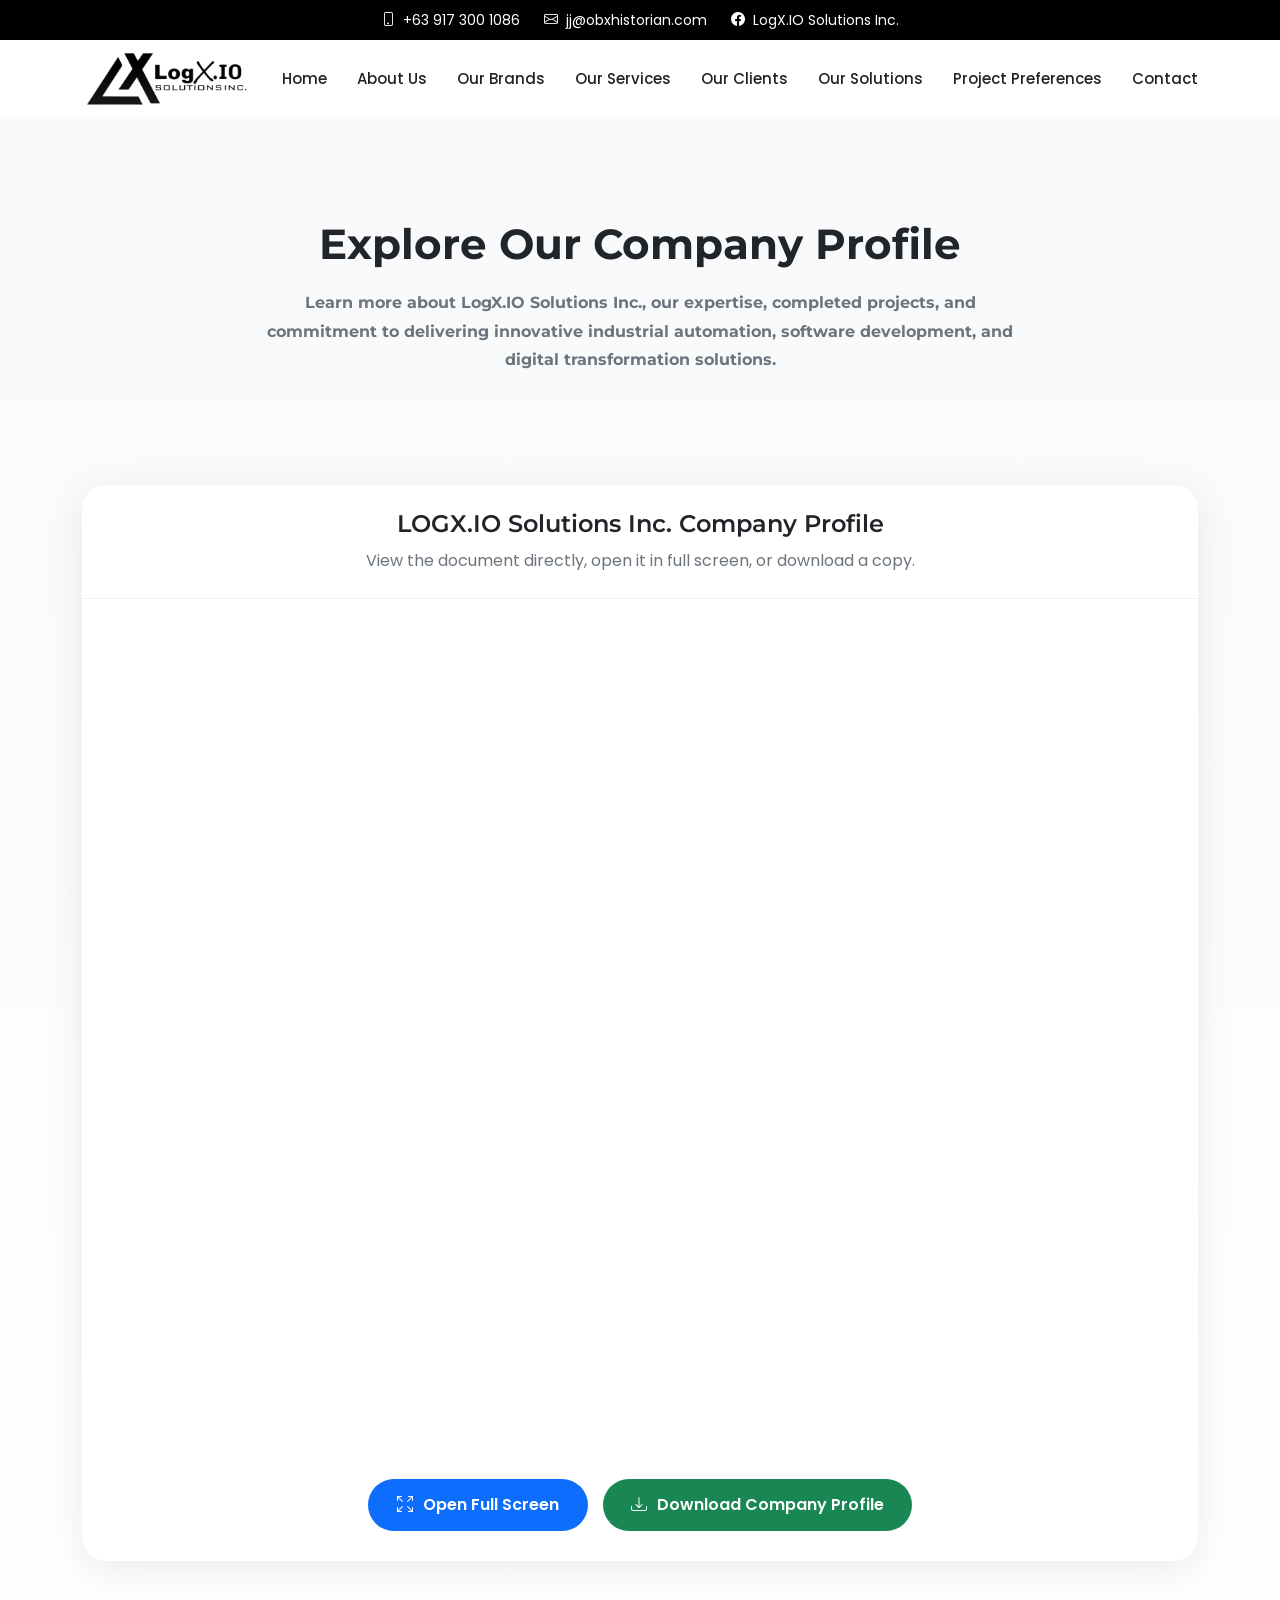
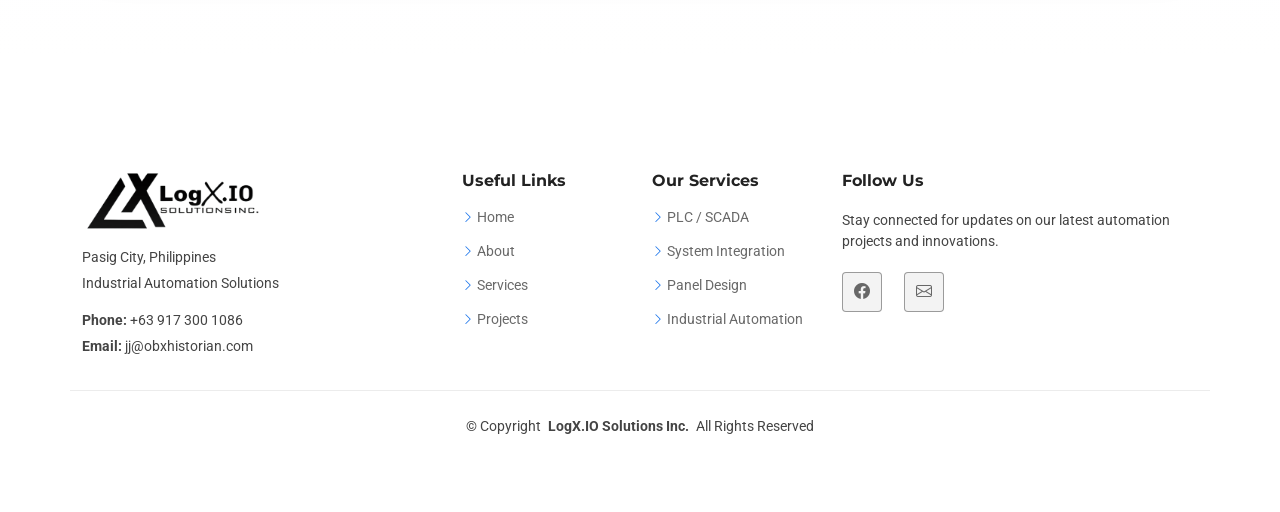
<file: companyprofile.html>
<!DOCTYPE html>
<html lang="en">

<head>
  <meta charset="utf-8">
  <meta content="width=device-width, initial-scale=1.0" name="viewport">
  <title>LogX.IO Solutions Inc. | Your Automation Partner</title>
  <meta name="description" content="LogX.IO Solutions Inc. is your trusted automation partner for innovative solutions.">
  <meta name="keywords" content="">

  <!-- Favicons -->
  <link href="assets/img/logx/logx-logo-fav.svg" rel="icon">
  <link href="assets/img/apple-touch-icon.png" rel="apple-touch-icon">

  <!-- Fonts -->
  <link href="https://fonts.googleapis.com" rel="preconnect">
  <link href="https://fonts.gstatic.com" rel="preconnect" crossorigin>
  <link href="https://fonts.googleapis.com/css2?family=Roboto:ital,wght@0,100;0,300;0,400;0,500;0,700;0,900;1,100;1,300;1,400;1,500;1,700;1,900&family=Open+Sans:ital,wght@0,300;0,400;0,500;0,600;0,700;0,800;1,300;1,400;1,500;1,600;1,700;1,800&family=Montserrat:ital,wght@0,100;0,200;0,300;0,400;0,500;0,600;0,700;0,800;0,900;1,100;1,200;1,300;1,400;1,500;1,600;1,700;1,800;1,900&display=swap" rel="stylesheet">

  <!-- Vendor CSS Files -->
  <link href="assets/vendor/bootstrap/css/bootstrap.min.css" rel="stylesheet">
  <link href="assets/vendor/bootstrap-icons/bootstrap-icons.css" rel="stylesheet">
  <link href="assets/vendor/aos/aos.css" rel="stylesheet">
  <link href="assets/vendor/glightbox/css/glightbox.min.css" rel="stylesheet">
  <link href="assets/vendor/swiper/swiper-bundle.min.css" rel="stylesheet">

  <!-- Main CSS File -->
  <link href="assets/css/main.css" rel="stylesheet">
  </head>
  <style>
    .topbar {
    width: 100%;
    text-align: center;
    padding: 8px 0;
    }
    
  </style>

<body class="index-page">

  <sty id="header" class="header sticky-top">

  <div class="topbar d-flex align-items-center">

  <div class="container">

    <div class="d-flex flex-column flex-md-row justify-content-center align-items-center gap-3 gap-md-4 text-center text-md-start">

       <!-- Phone -->
      <div class="d-flex align-items-center gap-2 text-white">
        <i class="bi bi-phone"></i>
        <span>+63 917 300 1086</span>
      </div>
      
      <!-- Email -->
      <div class="d-flex align-items-center gap-2 text-white">
        <i class="bi bi-envelope"></i>
        <a href="mailto:jj@obxhistorian.com" class="text-white text-decoration-none">
          jj@obxhistorian.com
        </a>
      </div>

      <!-- Facebook / Company -->
      <a href="https://www.facebook.com/profile.php?id=61591118694507"
         target="_blank"
         class="d-flex align-items-center gap-2 text-white text-decoration-none">

        <i class="bi bi-facebook"></i>
        <span>LogX.IO Solutions Inc.</span>

      </a>

    </div>

  </div>

</div>

<header id="header" class="header sticky-top">
  <div class="branding">
    <div class="container d-flex align-items-center justify-content-between">

      <!-- Logo -->
      <a href="index.html" class="logo d-flex align-items-center">
        <img
          src="assets/img/logx/logx-logo-black.png"
          alt="LogX.IO Solutions Inc."
          class="img-fluid"
        >
      </a>

      <!-- Navigation -->
      <nav id="navmenu" class="navmenu" style="font-family: 'Poppins', sans-serif;">
        <ul>
          <li><a href="index.html#home">Home</a></li>
          <li><a href="index.html#about">About Us</a></li>
          <li><a href="index.html#brands">Our Brands</a></li>
          <li><a href="index.html#services">Our Services</a></li>
          <li><a href="index.html#clients">Our Clients</a></li>
          <li><a href="index.html#solutions">Our Solutions</a></li>
          <li><a href="project.html">Project Preferences</a></li>
          <li><a href="index.html#contact">Contact</a></li>
        </ul>

        <i class="mobile-nav-toggle d-xl-none bi bi-list"></i>
      </nav>

      <style>
        #navmenu ul li a {
          font-family: 'Poppins', sans-serif;
        }
        </style>

    </div>
  </div>
</header>

<!-- ======= Company Profile Section ======= -->

<section id="company-profile" class="company-profile section">

  <!-- Google Font -->
  <link rel="preconnect" href="https://fonts.googleapis.com">
  <link rel="preconnect" href="https://fonts.gstatic.com" crossorigin>
  <link href="https://fonts.googleapis.com/css2?family=Poppins:wght@300;400;500;600;700;800&display=swap" rel="stylesheet">

  <style>
    .company-profile {
      font-family: 'Poppins', sans-serif;
      padding: 100px 0;
      background: linear-gradient(180deg, #f8f9fa 0%, #ffffff 100%);
    }

    /* Section Title */
    .company-profile .section-title {
      text-align: center;
      margin-bottom: 50px;
    }

    .company-profile .section-title h2 {
      font-size: 14px;
      font-weight: 700;
      letter-spacing: 3px;
      text-transform: uppercase;
      color: #0d6efd;
      margin-bottom: 15px;
    }

    .company-profile .section-title h3 {
      font-size: 42px;
      font-weight: 700;
      color: #212529;
      margin-bottom: 20px;
    }

    .company-profile .section-title p {
      max-width: 750px;
      margin: auto;
      color: #6c757d;
      line-height: 1.8;
      font-size: 16px;
    }

    /* PDF Container */
    .pdf-container {
      background: #ffffff;
      border-radius: 25px;
      overflow: hidden;
      box-shadow: 0 10px 40px rgba(0,0,0,.08);
      transition: .3s ease;
    }

    .pdf-container:hover {
      transform: translateY(-5px);
      box-shadow: 0 20px 60px rgba(0,0,0,.12);
    }

    /* PDF Header */
    .pdf-header {
      padding: 25px 30px;
      border-bottom: 1px solid #f1f1f1;
      text-align: center;
    }

    .pdf-header h4 {
      font-size: 24px;
      font-weight: 600;
      color: #212529;
      margin-bottom: 10px;
    }

    .pdf-header p {
      color: #6c757d;
      margin: 0;
    }

    /* Desktop PDF Viewer */
    .pdf-viewer {
      width: 100%;
      height: 850px;
      border: none;
      display: block;
    }

    /* Mobile PDF View */
    .mobile-pdf-view {
      display: none;
      text-align: center;
      padding: 60px 20px;
      background: #f8f9fa;
    }

    .mobile-pdf-view i {
      font-size: 80px;
      color: #dc3545;
      margin-bottom: 20px;
    }

    .mobile-pdf-view h4 {
      font-size: 24px;
      font-weight: 600;
      margin-bottom: 15px;
    }

    .mobile-pdf-view p {
      color: #6c757d;
      margin-bottom: 30px;
      line-height: 1.7;
    }

    /* Buttons */
    .pdf-actions {
      display: flex;
      justify-content: center;
      gap: 15px;
      padding: 30px;
      flex-wrap: wrap;
    }

    .pdf-btn {
      display: inline-flex;
      align-items: center;
      justify-content: center;
      gap: 10px;
      padding: 14px 28px;
      border-radius: 50px;
      text-decoration: none;
      color: #fff;
      font-weight: 600;
      transition: .3s ease;
      min-width: 220px;
    }

    .pdf-btn:hover {
      transform: translateY(-3px);
      color: #fff;
    }

    .pdf-open {
      background: #0d6efd;
    }
    

    .pdf-open:hover {
      background: #0b5ed7;
    }

    .pdf-download {
      background: #198754;
    }

    .pdf-download:hover {
      background: #157347;
    }

    /* Tablet */
    @media (max-width: 992px) {
      .pdf-viewer {
        height: 650px;
      }
    }

    /* Mobile */
    @media (max-width: 768px) {

      .company-profile {
        padding: 70px 0;
      }

      .company-profile .section-title h3 {
        font-size: 30px;
      }

      /* Hide embedded viewer on mobile */
      .pdf-viewer {
        display: none;
      }

      /* Show mobile card */
      .mobile-pdf-view {
        display: block;
      }

      .pdf-actions {
        flex-direction: column;
        align-items: center;
      }

      .pdf-btn {
        width: 100%;
        max-width: 320px;
      }
    }
  </style>

  <div class="container">

    <!-- SECTION TITLE -->
    <div class="section-title" data-aos="fade-up">
      <h3>Explore Our Company Profile</h3>
      <p>
        Learn more about LogX.IO Solutions Inc., our expertise,
        completed projects, and commitment to delivering innovative
        industrial automation, software development, and digital transformation solutions.
      </p>
    </div>

    <!-- PDF CARD -->
    <div class="pdf-container" data-aos="fade-up" data-aos-delay="200">

      <div class="pdf-header">
        <h4>LOGX.IO Solutions Inc. Company Profile</h4>
        <p>
          View the document directly, open it in full screen, or download a copy.
        </p>
      </div>

      <!-- Desktop PDF Viewer -->
      <iframe
        class="pdf-viewer"
        src="assets/profile/LOGX.IO%20SOLUTIONS%20INC.%20COMPANY%20PROFILE.pdf">
      </iframe>

      <!-- Mobile View -->
      <div class="mobile-pdf-view">

        <i class="bi bi-file-earmark-pdf-fill"></i>

        <h4>Company Profile PDF</h4>

        <p>
          For the best viewing experience on mobile devices,
          open the PDF using your browser or PDF application.
        </p>

        <a href="assets/profile/LOGX.IO%20SOLUTIONS%20INC.%20COMPANY%20PROFILE.pdf"
           target="_blank"
           class="pdf-btn pdf-open">
          View Company Profile
        </a>

      </div>

      <!-- Action Buttons -->
      <div class="pdf-actions">

        <a href="assets/profile/LOGX.IO%20SOLUTIONS%20INC.%20COMPANY%20PROFILE.pdf"
           target="_blank"
           class="pdf-btn pdf-open">
          <i class="bi bi-arrows-fullscreen"></i>
          Open Full Screen
        </a>

        <a href="assets/profile/LOGX.IO%20SOLUTIONS%20INC.%20COMPANY%20PROFILE.pdf"
           download
           class="pdf-btn pdf-download">
          <i class="bi bi-download"></i>
          Download Company Profile
        </a>

      </div>

    </div>

  </div>

</section>


  <footer id="footer" class="footer">

  <div class="container footer-top">
    <div class="row gy-4">

      <!-- ABOUT -->
      <div class="col-lg-4 col-md-6 footer-about">
        <a href="index.html" class="d-flex align-items-center footer-brand">
          <img src="assets/img/logx/logx-logo-black.png"
               alt="LogX.IO Solutions Inc."
               class="footer-logo me-2">
        </a>

        <div class="footer-contact pt-3">
          <p>Pasig City, Philippines</p>
          <p>Industrial Automation Solutions</p>

          <p class="mt-3">
            <strong>Phone:</strong>
            <span>+63 917 300 1086</span>
          </p>

          <p>
            <strong>Email:</strong>
            <span>jj@obxhistorian.com</span>
          </p>
        </div>
      </div>

      <!-- LINKS -->
      <div class="col-lg-2 col-md-6 footer-links">
        <h4>Useful Links</h4>
        <ul>
          <li><i class="bi bi-chevron-right"></i> <a href="index.html#home">Home</a></li>
          <li><i class="bi bi-chevron-right"></i> <a href="index.html#about">About</a></li>
          <li><i class="bi bi-chevron-right"></i> <a href="index.html#services">Services</a></li>
          <li><i class="bi bi-chevron-right"></i> <a href="index.html#project">Projects</a></li>
        </ul>
      </div>

      <!-- SERVICES -->
      <div class="col-lg-2 col-md-6 footer-links">
        <h4>Our Services</h4>
        <ul>
          <li><i class="bi bi-chevron-right"></i> <a href="index.html#plc">PLC / SCADA</a></li>
          <li><i class="bi bi-chevron-right"></i> <a href="index.html#integration">System Integration</a></li>
          <li><i class="bi bi-chevron-right"></i> <a href="index.html#panel">Panel Design</a></li>
          <li><i class="bi bi-chevron-right"></i> <a href="index.html#automation">Industrial Automation</a></li>
        </ul>
      </div>

      <!-- SOCIAL -->
      <div class="col-lg-4 col-md-12 footer-social">
        <h4>Follow Us</h4>

        <p>
          Stay connected for updates on our latest automation
          projects and innovations.
        </p>

        <div class="social-links">
          <a href="https://www.facebook.com/profile.php?id=61591118694507" target="_blank" class="facebook">
            <i class="bi bi-facebook"></i>
          </a>

          <a href="jj@obxhistorian.com" target="_blank" class="email">
            <i class="bi bi-envelope"></i>
          </a>
        </div>
      </div>

    </div>
  </div>

  <div class="container copyright text-center mt-4">
    <p>
      © Copyright
      <strong class="px-1 sitename">LogX.IO Solutions Inc.</strong>
      All Rights Reserved
    </p>
  </div>

</footer>
<style>
  /* Footer */
.footer {
  background: #fff;
  padding-top: 60px;
}

.footer-logo {
  max-height: 60px;
}

.footer-links ul {
  list-style: none;
  padding: 0;
  margin: 0;
}

.footer-links ul li {
  padding: 8px 0;
}

.footer-links ul li i {
  color: #0d6efd;
  margin-right: 6px;
}

.footer-links a {
  color: #444;
  text-decoration: none;
  transition: 0.3s;
}

.footer-links a:hover {
  color: #0d6efd;
}

.social-links {
  display: flex;
  gap: 12px;
  margin-top: 20px;
}

.social-links a {
  width: 42px;
  height: 42px;
  border-radius: 50%;
  background: #f3f3f3;
  display: flex;
  align-items: center;
  justify-content: center;
  color: #444;
  transition: 0.3s;
}

.social-links a:hover {
  background: #97b3dd;
  color: #fff;
}

/* Tablet */
@media (max-width: 991px) {
  .footer-about,
  .footer-links,
  .footer-social {
    text-align: center;
  }

  .footer-brand {
    justify-content: center;
  }

  .social-links {
    justify-content: center;
  }
}

/* Mobile */
@media (max-width: 767px) {

  .footer {
    padding-top: 40px;
  }

  .footer .row > div {
    margin-bottom: 30px;
  }

  .footer-about,
  .footer-links,
  .footer-social {
    text-align: center;
  }

  .footer-brand {
    justify-content: center;
  }

  .footer-logo {
    max-height: 50px;
  }

  .social-links {
    justify-content: center;
    flex-wrap: wrap;
  }

  .copyright {
    font-size: 14px;
    padding: 15px 10px;
  }
}
/* loader */
/* Fullscreen Loader */
.loader {
  position: fixed;
  top: 0;
  left: 0;
  width: 100%;
  height: 100vh;
  background: #ffffff;
  display: flex;
  justify-content: center;
  align-items: center;
  gap: 12px;
  z-index: 9999;
}

/* Animated Dots */
.loader div {
  width: 18px;
  height: 18px;
  background: #0d6efd;
  border-radius: 50%;
  animation: loaderBounce 2.5s infinite ease-in-out;
}

.loader div:nth-child(1) {
  animation-delay: 0s;
}

.loader div:nth-child(2) {
  animation-delay: 0.15s;
}

.loader div:nth-child(3) {
  animation-delay: 0.3s;
}

.loader div:nth-child(4) {
  animation-delay: 0.45s;
}

@keyframes loaderBounce {
  0%, 80%, 100% {
    transform: scale(0.5);
    opacity: 0.4;
  }
  40% {
    transform: scale(1.2);
    opacity: 1;
  }
}



</style>


  <!-- Scroll Top -->
  <a href="#" id="scroll-top" class="scroll-top d-flex align-items-center justify-content-center"><i class="bi bi-arrow-up-short"></i></a>

  <!-- Preloader -->
  <div id="loader" class="loader">
    <div></div>
    <div></div>
    <div></div>
    <div></div>
  </div>

  <!-- Vendor JS Files -->
  <script src="assets/vendor/bootstrap/js/bootstrap.bundle.min.js"></script>
  <script src="assets/vendor/php-email-form/validate.js"></script>
  <script src="assets/vendor/aos/aos.js"></script>
  <script src="assets/vendor/glightbox/js/glightbox.min.js"></script>
  <script src="assets/vendor/waypoints/noframework.waypoints.js"></script>
  <script src="assets/vendor/purecounter/purecounter_vanilla.js"></script>
  <script src="assets/vendor/swiper/swiper-bundle.min.js"></script>
  <script src="assets/vendor/imagesloaded/imagesloaded.pkgd.min.js"></script>
  <script src="assets/vendor/isotope-layout/isotope.pkgd.min.js"></script>
  <script src="https://cdn.jsdelivr.net/npm/bootstrap@5.3.3/dist/js/bootstrap.bundle.min.js"></script>
  <script src="assets/vendor/bootstrap/js/bootstrap.bundle.min.js"></script>
  <script>
window.addEventListener("load", () => {
  document.getElementById("loader").style.display = "none";
});
</script>
  <!-- Poppins Font -->
<link rel="preconnect" href="https://fonts.googleapis.com">
<link rel="preconnect" href="https://fonts.gstatic.com" crossorigin>
<link href="https://fonts.googleapis.com/css2?family=Poppins:wght@300;400;500;600;700&display=swap" rel="stylesheet">
<script src="assets/vendor/bootstrap/js/bootstrap.bundle.min.js"></script>
<link rel="stylesheet"href="https://cdn.jsdelivr.net/npm/bootstrap-icons@1.11.3/font/bootstrap-icons.min.css">

<style>
  .topbar,
  .topbar * {
    font-family: 'Poppins', sans-serif;
  }
</style>

  <!-- Main JS File -->
  <script src="assets/js/main.js"></script>

</body>

</html>
</file>
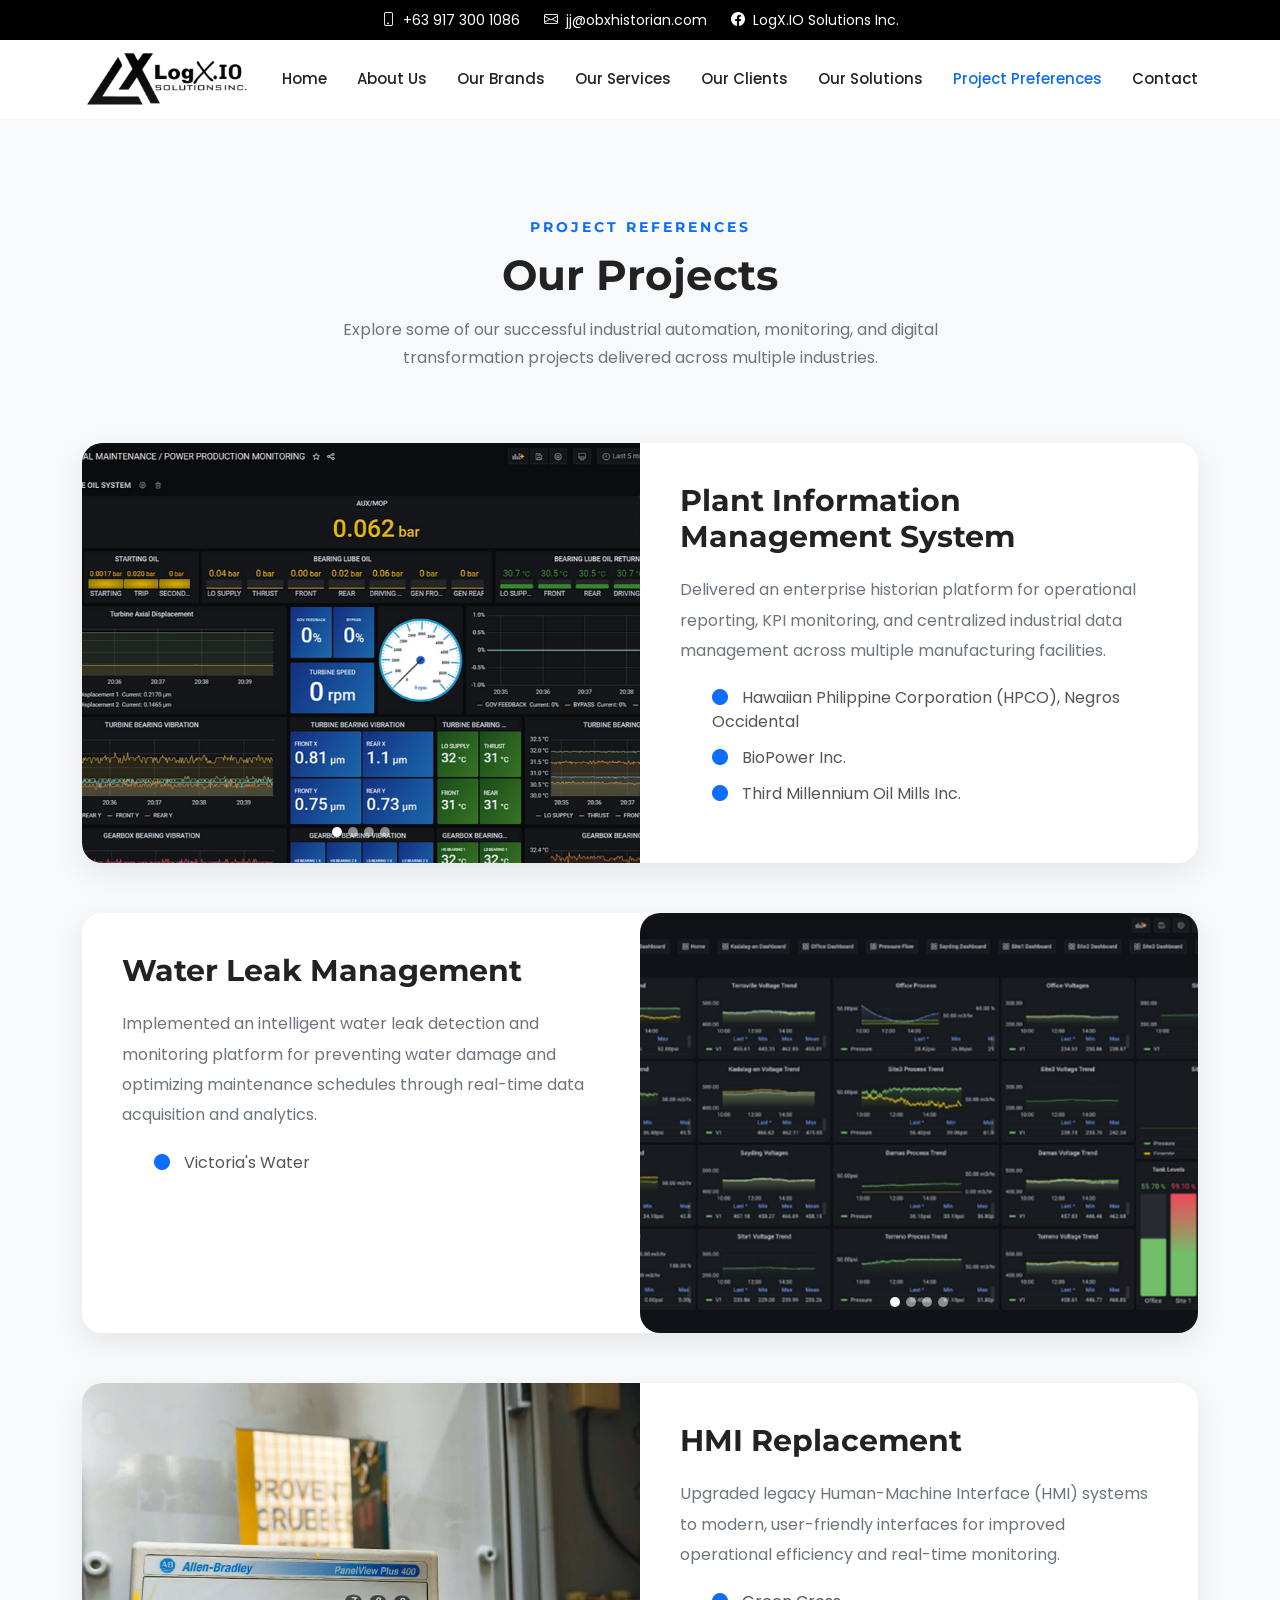
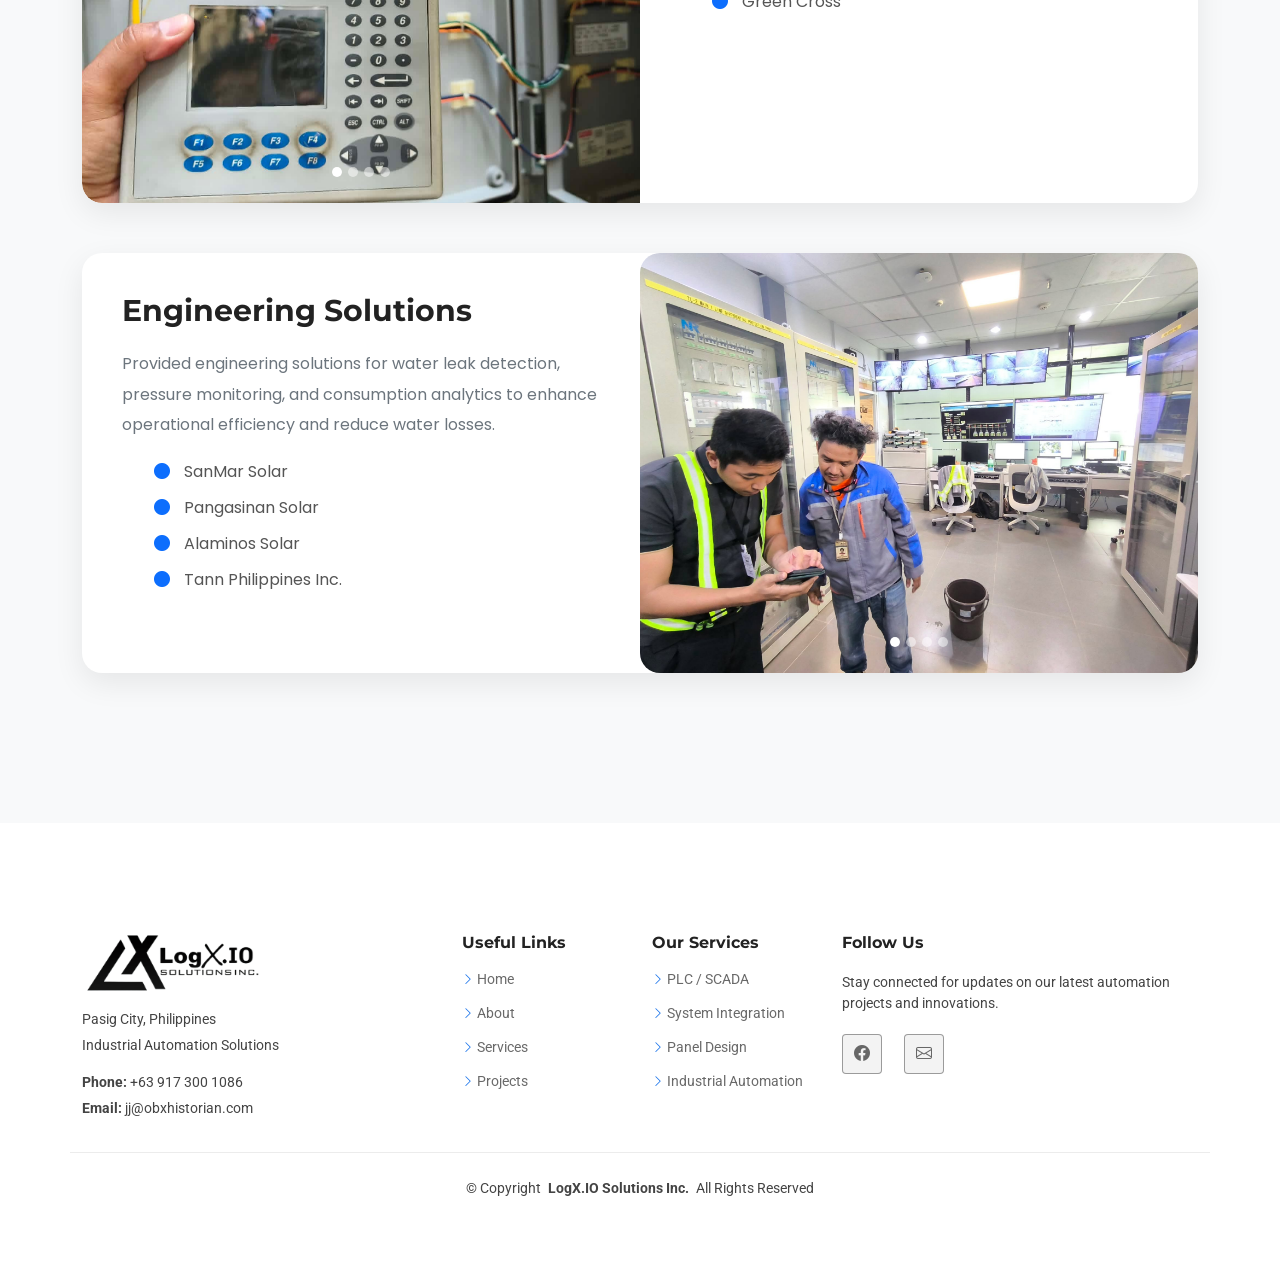
<file: project.html>
<!DOCTYPE html>
<html lang="en">

<head>
  <meta charset="utf-8">
  <meta content="width=device-width, initial-scale=1.0" name="viewport">
  <title>LogX.IO Solutions Inc. | Your Automation Partner</title>
  <meta name="description" content="LogX.IO Solutions Inc. is your trusted automation partner for innovative solutions.">
  <meta name="keywords" content="">

  <!-- Favicons -->
  <link href="assets/img/logx/logx-logo-fav.svg" rel="icon">
  <link href="assets/img/apple-touch-icon.png" rel="apple-touch-icon">

  <!-- Fonts -->
  <link href="https://fonts.googleapis.com" rel="preconnect">
  <link href="https://fonts.gstatic.com" rel="preconnect" crossorigin>
  <link href="https://fonts.googleapis.com/css2?family=Roboto:ital,wght@0,100;0,300;0,400;0,500;0,700;0,900;1,100;1,300;1,400;1,500;1,700;1,900&family=Open+Sans:ital,wght@0,300;0,400;0,500;0,600;0,700;0,800;1,300;1,400;1,500;1,600;1,700;1,800&family=Montserrat:ital,wght@0,100;0,200;0,300;0,400;0,500;0,600;0,700;0,800;0,900;1,100;1,200;1,300;1,400;1,500;1,600;1,700;1,800;1,900&display=swap" rel="stylesheet">

  <!-- Vendor CSS Files -->
  <link href="assets/vendor/bootstrap/css/bootstrap.min.css" rel="stylesheet">
  <link href="assets/vendor/bootstrap-icons/bootstrap-icons.css" rel="stylesheet">
  <link href="assets/vendor/aos/aos.css" rel="stylesheet">
  <link href="assets/vendor/glightbox/css/glightbox.min.css" rel="stylesheet">
  <link href="assets/vendor/swiper/swiper-bundle.min.css" rel="stylesheet">

  <!-- Main CSS File -->
  <link href="assets/css/main.css" rel="stylesheet">
  </head>
  <style>
    .topbar {
    width: 100%;
    text-align: center;
    padding: 8px 0;
    }
    
  </style>

<body class="index-page">

  <sty id="header" class="header sticky-top">

  <div class="topbar d-flex align-items-center">

  <div class="container">

    <div class="d-flex flex-column flex-md-row justify-content-center align-items-center gap-3 gap-md-4 text-center text-md-start">

       <!-- Phone -->
      <div class="d-flex align-items-center gap-2 text-white">
        <i class="bi bi-phone"></i>
        <span>+63 917 300 1086</span>
      </div>
      
      <!-- Email -->
      <div class="d-flex align-items-center gap-2 text-white">
        <i class="bi bi-envelope"></i>
        <a href="mailto:jj@obxhistorian.com" class="text-white text-decoration-none">
          jj@obxhistorian.com
        </a>
      </div>

      <!-- Facebook / Company -->
      <a href="https://www.facebook.com/profile.php?id=61591118694507"
         target="_blank"
         class="d-flex align-items-center gap-2 text-white text-decoration-none">

        <i class="bi bi-facebook"></i>
        <span>LogX.IO Solutions Inc.</span>

      </a>

    </div>

  </div>

</div>
<header id="header" class="header sticky-top">
  <div class="branding">
    <div class="container d-flex align-items-center justify-content-between">

      <!-- Logo -->
      <a href="index.html" class="logo d-flex align-items-center">
        <img
          src="assets/img/logx/logx-logo-black.png"
          alt="LogX.IO Solutions Inc."
          class="img-fluid"
        >
      </a>

      <!-- Navigation -->
      <nav id="navmenu" class="navmenu" style="font-family: 'Poppins', sans-serif;">
        <ul>
          <li><a href="index.html#home">Home</a></li>
          <li><a href="index.html#about">About Us</a></li>
          <li><a href="index.html#brands">Our Brands</a></li>
          <li><a href="index.html#services">Our Services</a></li>
          <li><a href="index.html#clients">Our Clients</a></li>
          <li><a href="index.html#solutions">Our Solutions</a></li>
          <li><a href="project.html" class="active">Project Preferences</a></li>
          <li><a href="index.html#contact">Contact</a></li>
        </ul>

        <i class="mobile-nav-toggle d-xl-none bi bi-list"></i>
      </nav>

      <style>
        #navmenu ul li a {
          font-family: 'Poppins', sans-serif;
        }
        </style>

    </div>
  </div>
</header>

<!-- =========================================
SIMPLE & PROFESSIONAL PROJECT SECTION
Responsive | Modern | No Modal
========================================= -->

<section id="project" class="project section">

<style>

/* =========================================
PROJECT SECTION
========================================= */

#project{
    padding: 100px 0;
    background: #f8f9fa;
    font-family: 'Poppins', sans-serif;
}

.project-title{
    text-align: center;
    margin-bottom: 70px;
}

.project-title h2{
    color: #0d6efd;
    font-size: 14px;
    font-weight: 700;
    letter-spacing: 3px;
    text-transform: uppercase;
    margin-bottom: 15px;
}

.project-title h1{
    font-size: 42px;
    font-weight: 700;
    color: #222;
    margin-bottom: 15px;
}

.project-title p{
    max-width: 700px;
    margin: auto;
    color: #6c757d;
    line-height: 1.8;
}

/* =========================================
PROJECT ITEM
========================================= */

.project-item{
    background: #fff;
    border-radius: 20px;
    overflow: hidden;
    box-shadow: 0 10px 30px rgba(0,0,0,.08);
    margin-bottom: 50px;
    transition: .4s ease;
}

.project-item:hover{
    transform: translateY(-5px);
    box-shadow: 0 20px 45px rgba(0,0,0,.12);
}

.project-image{
    height: 100%;
    overflow: hidden;
}

.project-image img{
    width: 100%;
    height: 100%;
    min-height: 420px;
    object-fit: cover;
    transition: .6s ease;
}

.project-item:hover .project-image img{
    transform: scale(1.05);
}

.project-content{
    padding: 40px;
    height: 100%;
    max-height: 420px;
    overflow-y: auto;
}

.project-content::-webkit-scrollbar{
    width: 6px;
}

.project-content::-webkit-scrollbar-thumb{
    background: #0d6efd;
    border-radius: 20px;
}

.project-badge{
    display: inline-block;
    padding: 8px 18px;
    background: #e9f2ff;
    color: #0d6efd;
    border-radius: 50px;
    font-size: 12px;
    font-weight: 600;
    margin-bottom: 20px;
}

.project-content h3{
    font-size: 30px;
    font-weight: 700;
    color: #222;
    margin-bottom: 20px;
}

.project-content p{
    color: #6c757d;
    line-height: 1.9;
    margin-bottom: 20px;
}

.project-features{
    margin-top: 20px;
}

.project-features li{
    list-style: none;
    margin-bottom: 12px;
    color: #555;
}

.project-features li i{
    color: #0d6efd;
    margin-right: 10px;
}

/* =========================================
RESPONSIVE
========================================= */

@media(max-width:991px){

    .project-content{
        max-height: none;
        overflow: visible;
    }

    .project-image img{
        min-height: 300px;
    }

}

@media(max-width:768px){

    #project{
        padding: 70px 0;
    }

    .project-title h1{
        font-size: 30px;
    }

    .project-content{
        padding: 25px;
    }

    .project-content h3{
        font-size: 24px;
    }

    .project-image img{
        min-height: 250px;
    }

}

</style>
<style>
.project-carousel{
    height:100%;
}

.project-carousel .carousel-inner,
.project-carousel .carousel-item{
    height:100%;
}

.project-carousel img{
    width:100%;
    height:420px;
    object-fit:cover;
    border-radius:20px 0 0 20px;
}

.project-carousel .carousel-control-prev,
.project-carousel .carousel-control-next{
    width:50px;
}

.project-carousel .carousel-control-prev-icon,
.project-carousel .carousel-control-next-icon{
    width:40px;
    height:40px;
    border-radius:50%;
    background-color:rgba(0,0,0,.45);
    padding:20px;
}

.project-carousel .carousel-indicators button{
    width:10px;
    height:10px;
    border-radius:50%;
}

@media (max-width:991px){

    .project-carousel img{
        height:300px;
        border-radius:20px 20px 0 0;
    }

}
</style>

<div class="container">

    <!-- SECTION TITLE -->
    <div class="project-title" data-aos="fade-up">
        <h2>PROJECT REFERENCES</h2>
        <h1>Our Projects</h1>
        <p>
            Explore some of our successful industrial automation,
            monitoring, and digital transformation projects delivered
            across multiple industries.
        </p>
    </div>

    <!-- PROJECT 1 -->
    <div class="project-item" data-aos="fade-up">
    <div class="row g-0 align-items-stretch">

        <!-- LEFT SIDE - IMAGE CAROUSEL -->
        <div class="col-lg-6">

            <div id="projectCarousel1" class="carousel slide carousel-fade project-carousel" data-bs-ride="carousel">

                <!-- Indicators -->
                <div class="carousel-indicators">
                    <button type="button" data-bs-target="#projectCarousel1" data-bs-slide-to="0" class="active"></button>
                    <button type="button" data-bs-target="#projectCarousel1" data-bs-slide-to="1"></button>
                    <button type="button" data-bs-target="#projectCarousel1" data-bs-slide-to="2"></button>
                    <button type="button" data-bs-target="#projectCarousel1" data-bs-slide-to="3"></button>
                </div>

                <!-- Images -->
                <div class="carousel-inner">

                    <div class="carousel-item active">
                        <img src="assets/img/logx/projects/1.png" class="d-block w-100" alt="">
                    </div>

                    <div class="carousel-item active">
                        <img src="assets/img/logx/projects/2.jpg" class="d-block w-100" alt="">
                    </div>

                    <div class="carousel-item active">
                        <img src="assets/img/logx/projects/3.png" class="d-block w-100" alt="">
                    </div>  

                </div>

            </div>

        </div>

        <!-- RIGHT SIDE - CONTENT -->
        <div class="col-lg-6">
            <div class="project-content">

                <h3>Plant Information Management System</h3>

                <p>
                    Delivered an enterprise historian platform for operational reporting,
                    KPI monitoring, and centralized industrial data management across
                    multiple manufacturing facilities.
                </p>

                <ul class="project-features">
                    <li><i class="bi bi-circle-fill"></i> Hawaiian Philippine Corporation (HPCO), Negros Occidental</li>
                    <li><i class="bi bi-circle-fill"></i> BioPower Inc.</li>
                    <li><i class="bi bi-circle-fill"></i> Third Millennium Oil Mills Inc.</li>
                </ul>

            </div>
        </div>

    </div>
</div>


<!-- PROJECT 2 -->
<div class="project-item" data-aos="fade-up">
    <div class="row g-0 align-items-stretch">

        <!-- IMAGE CAROUSEL -->
        <div class="col-lg-6 order-lg-2">

            <div id="projectCarousel2"
                 class="carousel slide carousel-fade project-carousel"
                 data-bs-ride="carousel"
                 data-bs-interval="5000"
                 data-bs-pause="false"
                 data-bs-wrap="true">

                <!-- Indicators -->
                <div class="carousel-indicators">
                    <button type="button" data-bs-target="#projectCarousel2" data-bs-slide-to="0" class="active"></button>
                    <button type="button" data-bs-target="#projectCarousel2" data-bs-slide-to="1"></button>
                    <button type="button" data-bs-target="#projectCarousel2" data-bs-slide-to="2"></button>
                    <button type="button" data-bs-target="#projectCarousel2" data-bs-slide-to="3"></button>
                </div>

                <!-- Images -->
                <div class="carousel-inner">

                    <div class="carousel-item active">
                        <img src="assets/img/logx/projects/5.png"
                             class="d-block w-100"
                             alt="Water Leak Management">
                    </div>

                    <div class="carousel-item">
                        <img src="assets/img/logx/projects/4.png"
                             class="d-block w-100"
                             alt="Energy Management System">
                    </div>

                </div>

            </div>

        </div>

        <!-- CONTENT -->
        <div class="col-lg-6 order-lg-1">
            <div class="project-content">

                <h3>Water Leak Management</h3>

                <p>
                    Implemented an intelligent water leak detection and monitoring platform
                    for preventing water damage and optimizing maintenance schedules
                    through real-time data acquisition and analytics.
                </p>

                <ul class="project-features">
                    <li><i class="bi bi-circle-fill"></i> Victoria's Water</li>
                </ul>

            </div>
        </div>

    </div>
</div>

    <!-- PROJECT 3 -->
    <div class="project-item" data-aos="fade-up">
    <div class="row g-0 align-items-stretch">

        <!-- LEFT SIDE - IMAGE CAROUSEL -->
        <div class="col-lg-6">

            <div id="projectCarousel1" class="carousel slide carousel-fade project-carousel" data-bs-ride="carousel">

                <!-- Indicators -->
                <div class="carousel-indicators">
                    <button type="button" data-bs-target="#projectCarousel1" data-bs-slide-to="0" class="active"></button>
                    <button type="button" data-bs-target="#projectCarousel1" data-bs-slide-to="1"></button>
                    <button type="button" data-bs-target="#projectCarousel1" data-bs-slide-to="2"></button>
                    <button type="button" data-bs-target="#projectCarousel1" data-bs-slide-to="3"></button>
                </div>

                <!-- Images -->
                <div class="carousel-inner">

                    <div class="carousel-item active">
                        <img src="assets/img/logx/proj-ref/PIMS/hmi4.jpg" class="d-block w-100" alt="">
                    </div>

                </div>
            </div>

        </div>

        <!-- RIGHT SIDE - CONTENT -->
        <div class="col-lg-6">
            <div class="project-content">

                <h3>HMI Replacement</h3>

                <p>
                    Upgraded legacy Human-Machine Interface (HMI) systems to modern,
                    user-friendly interfaces for improved operational efficiency
                    and real-time monitoring.
                </p>

                <ul class="project-features">
                    <li><i class="bi bi-circle-fill"></i> Green Cross</li>
                </ul>

            </div>
        </div>

    </div>
</div>

    <!-- PROJECT 4 -->
<div class="project-item" data-aos="fade-up">
    <div class="row g-0 align-items-stretch">

        <!-- IMAGE CAROUSEL -->
        <div class="col-lg-6 order-lg-2">

            <div id="projectCarousel2"
                 class="carousel slide carousel-fade project-carousel"
                 data-bs-ride="carousel"
                 data-bs-interval="5000"
                 data-bs-pause="false"
                 data-bs-wrap="true">

                <!-- Indicators -->
                <div class="carousel-indicators">
                    <button type="button" data-bs-target="#projectCarousel2" data-bs-slide-to="0" class="active"></button>
                    <button type="button" data-bs-target="#projectCarousel2" data-bs-slide-to="1"></button>
                    <button type="button" data-bs-target="#projectCarousel2" data-bs-slide-to="2"></button>
                    <button type="button" data-bs-target="#projectCarousel2" data-bs-slide-to="3"></button>
                </div>

                <!-- Images -->
                <div class="carousel-inner">

                    <div class="carousel-item active">
                        <img src="assets/img/logx/proj-ref/PIMS/eng1.jpg"
                             class="d-block w-100"
                             alt="Engineering Solutions">
                    </div>

                    <div class="carousel-item">
                        <img src="assets/img/logx/proj-ref/PIMS/eng2.jpg"
                             class="d-block w-100"
                             alt="Engineering Solutions">
                    </div>

                    <div class="carousel-item">
                        <img src="assets/img/logx/proj-ref/PIMS/eng3.jpg"
                             class="d-block w-100"
                             alt="Engineering Solutions">
                    </div>

                    <div class="carousel-item">
                        <img src="assets/img/logx/proj-ref/PIMS/eng4.jpg"
                             class="d-block w-100"
                             alt="Engineering Solutions">
                    </div>

                </div>

            </div>

        </div>

        <!-- CONTENT -->
        <div class="col-lg-6 order-lg-1">
            <div class="project-content">

                <h3>Engineering Solutions</h3>

                <p>
                    Provided engineering solutions for water leak detection,
                    pressure monitoring, and consumption analytics to enhance
                    operational efficiency and reduce water losses.
                </p>

                <ul class="project-features">
                    <li><i class="bi bi-circle-fill"></i> SanMar Solar</li>
                    <li><i class="bi bi-circle-fill"></i> Pangasinan Solar</li>
                    <li><i class="bi bi-circle-fill"></i> Alaminos Solar</li>
                    <li><i class="bi bi-circle-fill"></i> Tann Philippines Inc.</li>

                </ul>

            </div>
        </div>

    </div>
</div>

</div>

</section>

  <footer id="footer" class="footer">

  <div class="container footer-top">
    <div class="row gy-4">

      <!-- ABOUT -->
      <div class="col-lg-4 col-md-6 footer-about">
        <a href="index.html" class="d-flex align-items-center footer-brand">
          <img src="assets/img/logx/logx-logo-black.png"
               alt="LogX.IO Solutions Inc."
               class="footer-logo me-2">
        </a>

        <div class="footer-contact pt-3">
          <p>Pasig City, Philippines</p>
          <p>Industrial Automation Solutions</p>

          <p class="mt-3">
            <strong>Phone:</strong>
            <span>+63 917 300 1086</span>
          </p>

          <p>
            <strong>Email:</strong>
            <span>jj@obxhistorian.com</span>
          </p>
        </div>
      </div>

      <!-- LINKS -->
      <div class="col-lg-2 col-md-6 footer-links">
        <h4>Useful Links</h4>
        <ul>
          <li><i class="bi bi-chevron-right"></i> <a href="index.html#home">Home</a></li>
          <li><i class="bi bi-chevron-right"></i> <a href="index.html#about">About</a></li>
          <li><i class="bi bi-chevron-right"></i> <a href="index.html#services">Services</a></li>
          <li><i class="bi bi-chevron-right"></i> <a href="index.html#project">Projects</a></li>
        </ul>
      </div>

      <!-- SERVICES -->
      <div class="col-lg-2 col-md-6 footer-links">
        <h4>Our Services</h4>
        <ul>
          <li><i class="bi bi-chevron-right"></i> <a href="index.html#plc">PLC / SCADA</a></li>
          <li><i class="bi bi-chevron-right"></i> <a href="index.html#integration">System Integration</a></li>
          <li><i class="bi bi-chevron-right"></i> <a href="index.html#panel">Panel Design</a></li>
          <li><i class="bi bi-chevron-right"></i> <a href="index.html#automation">Industrial Automation</a></li>
        </ul>
      </div>

      <!-- SOCIAL -->
      <div class="col-lg-4 col-md-12 footer-social">
        <h4>Follow Us</h4>

        <p>
          Stay connected for updates on our latest automation
          projects and innovations.
        </p>

        <div class="social-links">
          <a href="https://www.facebook.com/profile.php?id=61591118694507" target="_blank" class="facebook">
            <i class="bi bi-facebook"></i>
          </a>

          <a href="jj@obxhistorian.com" target="_blank" class="email">
            <i class="bi bi-envelope"></i>
          </a>
        </div>
      </div>

    </div>
  </div>

  <div class="container copyright text-center mt-4">
    <p>
      © Copyright
      <strong class="px-1 sitename">LogX.IO Solutions Inc.</strong>
      All Rights Reserved
    </p>
  </div>

</footer>
<style>
  /* Footer */
.footer {
  background: #fff;
  padding-top: 60px;
}

.footer-logo {
  max-height: 60px;
}

.footer-links ul {
  list-style: none;
  padding: 0;
  margin: 0;
}

.footer-links ul li {
  padding: 8px 0;
}

.footer-links ul li i {
  color: #0d6efd;
  margin-right: 6px;
}

.footer-links a {
  color: #444;
  text-decoration: none;
  transition: 0.3s;
}

.footer-links a:hover {
  color: #0d6efd;
}

.social-links {
  display: flex;
  gap: 12px;
  margin-top: 20px;
}

.social-links a {
  width: 42px;
  height: 42px;
  border-radius: 50%;
  background: #f3f3f3;
  display: flex;
  align-items: center;
  justify-content: center;
  color: #444;
  transition: 0.3s;
}

.social-links a:hover {
  background: #97b3dd;
  color: #fff;
}

/* Tablet */
@media (max-width: 991px) {
  .footer-about,
  .footer-links,
  .footer-social {
    text-align: center;
  }

  .footer-brand {
    justify-content: center;
  }

  .social-links {
    justify-content: center;
  }
}

/* Mobile */
@media (max-width: 767px) {

  .footer {
    padding-top: 40px;
  }

  .footer .row > div {
    margin-bottom: 30px;
  }

  .footer-about,
  .footer-links,
  .footer-social {
    text-align: center;
  }

  .footer-brand {
    justify-content: center;
  }

  .footer-logo {
    max-height: 50px;
  }

  .social-links {
    justify-content: center;
    flex-wrap: wrap;
  }

  .copyright {
    font-size: 14px;
    padding: 15px 10px;
  }
}

/* loader */
/* Fullscreen Loader */
.loader {
  position: fixed;
  top: 0;
  left: 0;
  width: 100%;
  height: 100vh;
  background: #ffffff;
  display: flex;
  justify-content: center;
  align-items: center;
  gap: 12px;
  z-index: 9999;
}

/* Animated Dots */
.loader div {
  width: 18px;
  height: 18px;
  background: #0d6efd;
  border-radius: 50%;
  animation: loaderBounce 2.5s infinite ease-in-out;
}

.loader div:nth-child(1) {
  animation-delay: 0s;
}

.loader div:nth-child(2) {
  animation-delay: 0.15s;
}

.loader div:nth-child(3) {
  animation-delay: 0.3s;
}

.loader div:nth-child(4) {
  animation-delay: 0.45s;
}

@keyframes loaderBounce {
  0%, 80%, 100% {
    transform: scale(0.5);
    opacity: 0.4;
  }
  40% {
    transform: scale(1.2);
    opacity: 1;
  }
}


</style>


</style>


  <!-- Scroll Top -->
  <a href="#" id="scroll-top" class="scroll-top d-flex align-items-center justify-content-center"><i class="bi bi-arrow-up-short"></i></a>

  <!-- Preloader -->
  <div id="loader" class="loader">
    <div></div>
    <div></div>
    <div></div>
    <div></div>
  </div>

  <!-- Vendor JS Files -->
  <script src="assets/vendor/bootstrap/js/bootstrap.bundle.min.js"></script>
  <script src="assets/vendor/php-email-form/validate.js"></script>
  <script src="assets/vendor/aos/aos.js"></script>
  <script src="assets/vendor/glightbox/js/glightbox.min.js"></script>
  <script src="assets/vendor/waypoints/noframework.waypoints.js"></script>
  <script src="assets/vendor/purecounter/purecounter_vanilla.js"></script>
  <script src="assets/vendor/swiper/swiper-bundle.min.js"></script>
  <script src="assets/vendor/imagesloaded/imagesloaded.pkgd.min.js"></script>
  <script src="assets/vendor/isotope-layout/isotope.pkgd.min.js"></script>
  <script src="https://cdn.jsdelivr.net/npm/bootstrap@5.3.3/dist/js/bootstrap.bundle.min.js"></script>
  <script src="assets/vendor/bootstrap/js/bootstrap.bundle.min.js"></script>

  <script>
window.addEventListener("load", () => {
  document.getElementById("loader").style.display = "none";
});
</script>
  <!-- Poppins Font -->
<link rel="preconnect" href="https://fonts.googleapis.com">
<link rel="preconnect" href="https://fonts.gstatic.com" crossorigin>
<link href="https://fonts.googleapis.com/css2?family=Poppins:wght@300;400;500;600;700&display=swap" rel="stylesheet">
<script src="assets/vendor/bootstrap/js/bootstrap.bundle.min.js"></script>

<style>
  .topbar,
  .topbar * {
    font-family: 'Poppins', sans-serif;
  }
</style>

  <!-- Main JS File -->
  <script src="assets/js/main.js"></script>

</body>

</html>
</file>
<file: assets/css/main.css>
/**
* Template Name: BizLand
* Template URL: https://bootstrapmade.com/bizland-bootstrap-business-template/
* Updated: Aug 07 2024 with Bootstrap v5.3.3
* Author: BootstrapMade.com
* License: https://bootstrapmade.com/license/
*/

/*--------------------------------------------------------------
# Font & Color Variables
# Help: https://bootstrapmade.com/color-system/
--------------------------------------------------------------*/
/* Fonts */
:root {
  --default-font: "Roboto",  system-ui, -apple-system, "Segoe UI", Roboto, "Helvetica Neue", Arial, "Noto Sans", "Liberation Sans", sans-serif, "Apple Color Emoji", "Segoe UI Emoji", "Segoe UI Symbol", "Noto Color Emoji";
  --heading-font: "Montserrat",  sans-serif;
  --nav-font: "Open Sans",  sans-serif;
}

/* Global Colors - The following color variables are used throughout the website. Updating them here will change the color scheme of the entire website */
:root { 
  --background-color: #ffffff; /* Background color for the entire website, including individual sections */
  --default-color: #444444; /* Default color used for the majority of the text content across the entire website */
  --heading-color: #222222; /* Color for headings, subheadings and title throughout the website */
  --accent-color: #106eea; /* Accent color that represents your brand on the website. It's used for buttons, links, and other elements that need to stand out */
  --surface-color: #ffffff; /* The surface color is used as a background of boxed elements within sections, such as cards, icon boxes, or other elements that require a visual separation from the global background. */
  --contrast-color: #ffffff; /* Contrast color for text, ensuring readability against backgrounds of accent, heading, or default colors. */
}

/* Nav Menu Colors - The following color variables are used specifically for the navigation menu. They are separate from the global colors to allow for more customization options */
:root {
  --nav-color: #222222;  /* The default color of the main navmenu links */
  --nav-hover-color: #106eea; /* Applied to main navmenu links when they are hovered over or active */
  --nav-mobile-background-color: #ffffff; /* Used as the background color for mobile navigation menu */
  --nav-dropdown-background-color: #ffffff; /* Used as the background color for dropdown items that appear when hovering over primary navigation items */
  --nav-dropdown-color: #222222; /* Used for navigation links of the dropdown items in the navigation menu. */
  --nav-dropdown-hover-color: #106eea; /* Similar to --nav-hover-color, this color is applied to dropdown navigation links when they are hovered over. */
}

/* Color Presets - These classes override global colors when applied to any section or element, providing reuse of the sam color scheme. */

.light-background {
  --background-color: #f5f9ff;
  --surface-color: #ffffff;
}

.dark-background {
  --background-color: #060606;
  --default-color: #ffffff;
  --heading-color: #ffffff;
  --surface-color: #252525;
  --contrast-color: #ffffff;
}

/* Smooth scroll */
:root {
  scroll-behavior: smooth;
}

/*--------------------------------------------------------------
# General Styling & Shared Classes
--------------------------------------------------------------*/
body {
  color: var(--default-color);
  background-color: var(--background-color);
  font-family: var(--default-font);
}

a {
  color: var(--accent-color);
  text-decoration: none;
  transition: 0.3s;
}

a:hover {
  color: color-mix(in srgb, var(--accent-color), transparent 25%);
  text-decoration: none;
}

h1,
h2,
h3,
h4,
h5,
h6 {
  color: var(--heading-color);
  font-family: var(--heading-font);
}

/* PHP Email Form Messages
------------------------------*/
.php-email-form .error-message {
  display: none;
  background: #df1529;
  color: #ffffff;
  text-align: left;
  padding: 15px;
  margin-bottom: 24px;
  font-weight: 600;
}

.php-email-form .sent-message {
  display: none;
  color: #ffffff;
  background: #059652;
  text-align: center;
  padding: 15px;
  margin-bottom: 24px;
  font-weight: 600;
}

.php-email-form .loading {
  display: none;
  background: var(--surface-color);
  text-align: center;
  padding: 15px;
  margin-bottom: 24px;
}

.php-email-form .loading:before {
  content: "";
  display: inline-block;
  border-radius: 50%;
  width: 24px;
  height: 24px;
  margin: 0 10px -6px 0;
  border: 3px solid var(--accent-color);
  border-top-color: var(--surface-color);
  animation: php-email-form-loading 1s linear infinite;
}

@keyframes php-email-form-loading {
  0% {
    transform: rotate(0deg);
  }

  100% {
    transform: rotate(360deg);
  }
}

/*--------------------------------------------------------------
# Global Header
--------------------------------------------------------------*/
.header {
  color: var(--default-color);
  transition: all 0.5s;
  z-index: 997;
  background-color: var(--background-color);
}

.header .topbar {
  background-color: black;
  height: 40px;
  padding: 0;
  font-size: 14px;
  transition: all 0.5s;
}

.header .topbar .contact-info i {
  font-style: normal;
  color: var(--contrast-color);
}

.header .topbar .contact-info i a,
.header .topbar .contact-info i span {
  padding-left: 5px;
  color: var(--contrast-color);
}

@media (max-width: 575px) {

  .header .topbar .contact-info i a,
  .header .topbar .contact-info i span {
    font-size: 13px;
  }
}

.header .topbar .contact-info i a {
  line-height: 0;
  transition: 0.3s;
}

.header .topbar .contact-info i a:hover {
  color: var(--contrast-color);
  text-decoration: underline;
}

.header .topbar .social-links a {
  color: color-mix(in srgb, var(--contrast-color), transparent 40%);
  line-height: 0;
  transition: 0.3s;
  margin-left: 20px;
}

.header .topbar .social-links a:hover {
  color: var(--contrast-color);
}

.header .branding {
  background-color: var(--background-color);
  min-height: 60px;
  padding: 10px 0;
}

.header .logo {
  line-height: 1;
}

.header .logo img {
  max-height:56px;
  margin-right: 8px;
}

.header .logo h1 {
  font-size: 30px;
  margin: 0;
  font-weight: 700;
  color: var(--heading-color);
}

.scrolled .header {
  box-shadow: 0px 0 18px rgba(0, 0, 0, 0.1);
}

.scrolled .header .topbar {
  height: 0;
  visibility: hidden;
  overflow: hidden;
}

/*--------------------------------------------------------------
# Navigation Menu
--------------------------------------------------------------*/
/* Navmenu - Desktop */
@media (min-width: 1200px) {
  .navmenu {
    padding: 0;
  }

  .navmenu ul {
    margin: 0;
    padding: 0;
    display: flex;
    list-style: none;
    align-items: center;
  }

  .navmenu li {
    position: relative;
  }

  .navmenu a,
  .navmenu a:focus {
    color: var(--nav-color);
    padding: 18px 15px;
    font-size: 15px;
    font-family: var(--nav-font);
    font-weight: 500;
    display: flex;
    align-items: center;
    justify-content: space-between;
    white-space: nowrap;
    transition: 0.3s;
  }

  .navmenu a i,
  .navmenu a:focus i {
    font-size: 12px;
    line-height: 0;
    margin-left: 5px;
    transition: 0.3s;
  }

  .navmenu li:last-child a {
    padding-right: 0;
  }

  .navmenu li:hover>a,
  .navmenu .active,
  .navmenu .active:focus {
    color: var(--nav-hover-color);
  }

  .navmenu .dropdown ul {
    margin: 0;
    padding: 10px 0;
    background: var(--nav-dropdown-background-color);
    display: block;
    position: absolute;
    visibility: hidden;
    left: 14px;
    top: 130%;
    opacity: 0;
    transition: 0.3s;
    border-radius: 4px;
    z-index: 99;
    box-shadow: 0px 0px 30px rgba(0, 0, 0, 0.1);
  }

  .navmenu .dropdown ul li {
    min-width: 200px;
  }

  .navmenu .dropdown ul a {
    padding: 10px 20px;
    font-size: 15px;
    text-transform: none;
    color: var(--nav-dropdown-color);
  }

  .navmenu .dropdown ul a i {
    font-size: 12px;
  }

  .navmenu .dropdown ul a:hover,
  .navmenu .dropdown ul .active:hover,
  .navmenu .dropdown ul li:hover>a {
    color: var(--nav-dropdown-hover-color);
  }

  .navmenu .dropdown:hover>ul {
    opacity: 1;
    top: 100%;
    visibility: visible;
  }

  .navmenu .dropdown .dropdown ul {
    top: 0;
    left: -90%;
    visibility: hidden;
  }

  .navmenu .dropdown .dropdown:hover>ul {
    opacity: 1;
    top: 0;
    left: -100%;
    visibility: visible;
  }
}

/* Navmenu - Mobile */
@media (max-width: 1199px) {
  .mobile-nav-toggle {
    color: var(--nav-color);
    font-size: 28px;
    line-height: 0;
    margin-right: 10px;
    cursor: pointer;
    transition: color 0.3s;
  }

  .navmenu {
    padding: 0;
    z-index: 9997;
  }

  .navmenu ul {
    display: none;
    list-style: none;
    position: absolute;
    inset: 60px 20px 20px 20px;
    padding: 10px 0;
    margin: 0;
    border-radius: 6px;
    background-color: var(--nav-mobile-background-color);
    overflow-y: auto;
    transition: 0.3s;
    z-index: 9998;
    box-shadow: 0px 0px 30px rgba(0, 0, 0, 0.1);
  }

  .navmenu a,
  .navmenu a:focus {
    color: var(--nav-dropdown-color);
    padding: 10px 20px;
    font-family: var(--nav-font);
    font-size: 17px;
    font-weight: 500;
    display: flex;
    align-items: center;
    justify-content: space-between;
    white-space: nowrap;
    transition: 0.3s;
  }

  .navmenu a i,
  .navmenu a:focus i {
    font-size: 12px;
    line-height: 0;
    margin-left: 5px;
    width: 30px;
    height: 30px;
    display: flex;
    align-items: center;
    justify-content: center;
    border-radius: 50%;
    transition: 0.3s;
    background-color: color-mix(in srgb, var(--accent-color), transparent 90%);
  }

  .navmenu a i:hover,
  .navmenu a:focus i:hover {
    background-color: var(--accent-color);
    color: var(--contrast-color);
  }

  .navmenu a:hover,
  .navmenu .active,
  .navmenu .active:focus {
    color: var(--nav-dropdown-hover-color);
  }

  .navmenu .active i,
  .navmenu .active:focus i {
    background-color: var(--accent-color);
    color: var(--contrast-color);
    transform: rotate(180deg);
  }

  .navmenu .dropdown ul {
    position: static;
    display: none;
    z-index: 99;
    padding: 10px 0;
    margin: 10px 20px;
    background-color: var(--nav-dropdown-background-color);
    border: 1px solid color-mix(in srgb, var(--default-color), transparent 90%);
    box-shadow: none;
    transition: all 0.5s ease-in-out;
  }

  .navmenu .dropdown ul ul {
    background-color: rgba(33, 37, 41, 0.1);
  }

  .navmenu .dropdown>.dropdown-active {
    display: block;
    background-color: rgba(33, 37, 41, 0.03);
  }

  .mobile-nav-active {
    overflow: hidden;
  }

  .mobile-nav-active .mobile-nav-toggle {
    color: #fff;
    position: absolute;
    font-size: 32px;
    top: 15px;
    right: 15px;
    margin-right: 0;
    z-index: 9999;
  }

  .mobile-nav-active .navmenu {
    position: fixed;
    overflow: hidden;
    inset: 0;
    background: rgba(33, 37, 41, 0.8);
    transition: 0.3s;
  }

  .mobile-nav-active .navmenu>ul {
    display: block;
    transform: translateX(0);
    visibility: visible;
    opacity: 1;
  }
}

/*--------------------------------------------------------------
# Global Footer
--------------------------------------------------------------*/
.footer {
  color: var(--default-color);
  background-color: var(--background-color);
  font-size: 14px;
  padding-bottom: 50px;
  position: relative;
}

.footer .footer-newsletter {
  background-color: color-mix(in srgb, var(--accent-color), transparent 96%);
  padding: 50px 0;
}

.footer .footer-newsletter h4 {
  font-size: 24px;
}

.footer .footer-newsletter .newsletter-form {
  margin-top: 30px;
  margin-bottom: 15px;
  padding: 6px 8px;
  position: relative;
  background-color: var(--surface-color);
  border: 1px solid color-mix(in srgb, var(--accent-color), transparent 80%);
  box-shadow: 0px 2px 25px rgba(0, 0, 0, 0.1);
  display: flex;
  transition: 0.3s;
  border-radius: 4px;
}

.footer .footer-newsletter .newsletter-form:focus-within {
  border-color: var(--accent-color);
}

.footer .footer-newsletter .newsletter-form input[type=email] {
  border: 0;
  padding: 4px;
  width: 100%;
  background-color: var(--surface-color);
  color: var(--default-color);
}

.footer .footer-newsletter .newsletter-form input[type=email]:focus-visible {
  outline: none;
}

.footer .footer-newsletter .newsletter-form input[type=submit] {
  border: 0;
  font-size: 16px;
  padding: 0 20px;
  margin: -7px -8px -7px 0;
  background: var(--accent-color);
  color: var(--contrast-color);
  transition: 0.3s;
  border-radius: 0 4px 4px 0;
}

.footer .footer-newsletter .newsletter-form input[type=submit]:hover {
  background: color-mix(in srgb, var(--accent-color), transparent 20%);
}

.footer .footer-top {
  padding-top: 50px;
}

.footer .social-links a {
  display: flex;
  align-items: center;
  justify-content: center;
  width: 40px;
  height: 40px;
  border-radius: 4px;
  border: 1px solid color-mix(in srgb, var(--default-color), transparent 50%);
  font-size: 16px;
  color: color-mix(in srgb, var(--default-color), transparent 20%);
  margin-right: 10px;
  transition: 0.3s;
}

.footer .social-links a:hover {
  color: var(--accent-color);
  border-color: var(--accent-color);
}

.footer h4 {
  font-size: 16px;
  font-weight: bold;
  position: relative;
  padding-bottom: 12px;
}

.footer .footer-links {
  margin-bottom: 30px;
}

.footer .footer-links ul {
  list-style: none;
  padding: 0;
  margin: 0;
}

.footer .footer-links ul i {
  margin-right: 3px;
  font-size: 12px;
  line-height: 0;
  color: var(--accent-color);
}

.footer .footer-links ul li {
  padding: 10px 0;
  display: flex;
  align-items: center;
}

.footer .footer-links ul li:first-child {
  padding-top: 0;
}

.footer .footer-links ul a {
  display: inline-block;
  color: color-mix(in srgb, var(--default-color), transparent 20%);
  line-height: 1;
}

.footer .footer-links ul a:hover {
  color: var(--accent-color);
}

.footer .footer-about a {
  color: var(--heading-color);
  font-size: 24px;
  font-weight: 600;
  font-family: var(--heading-font);
}

.footer .footer-contact p {
  margin-bottom: 5px;
}

.footer .copyright {
  padding-top: 25px;
  padding-bottom: 25px;
  border-top: 1px solid color-mix(in srgb, var(--default-color), transparent 90%);
}

.footer .copyright p {
  margin-bottom: 0;
}

.footer .credits {
  margin-top: 6px;
  font-size: 13px;
}

/*--------------------------------------------------------------
# Preloader
--------------------------------------------------------------*/
#preloader {
  position: fixed;
  inset: 0;
  z-index: 9999;
  overflow: hidden;
  background-color: var(--background-color);
  transition: all 0.6s ease-out;
  width: 100%;
  height: 100vh;
  display: flex;
  align-items: center;
  justify-content: center;
}

#preloader div {
  width: 13px;
  height: 13px;
  background-color: var(--accent-color);
  border-radius: 50%;
  animation-timing-function: cubic-bezier(0, 1, 1, 0);
  position: absolute;
  left: 50%;
}

#preloader div:nth-child(1) {
  left: calc(50% + 8px);
  animation: animate-preloader-1 0.6s infinite;
}

#preloader div:nth-child(2) {
  left: calc(50% + 8px);
  animation: animate-preloader-2 0.6s infinite;
}

#preloader div:nth-child(3) {
  left: calc(50% + 32px);
  animation: animate-preloader-2 0.6s infinite;
}

#preloader div:nth-child(4) {
  left: calc(50% + 56px);
  animation: animate-preloader-3 0.6s infinite;
}

@keyframes animate-preloader-1 {
  0% {
    transform: scale(0);
  }

  100% {
    transform: scale(1);
  }
}

@keyframes animate-preloader-3 {
  0% {
    transform: scale(1);
  }

  100% {
    transform: scale(0);
  }
}

@keyframes animate-preloader-2 {
  0% {
    transform: translate(0, 0);
  }

  100% {
    transform: translate(24px, 0);
  }
}

/*--------------------------------------------------------------
# Scroll Top Button
--------------------------------------------------------------*/
.scroll-top {
  position: fixed;
  visibility: hidden;
  opacity: 0;
  right: 15px;
  bottom: 15px;
  z-index: 99999;
  background-color: var(--accent-color);
  width: 40px;
  height: 40px;
  border-radius: 4px;
  transition: all 0.4s;
}

.scroll-top i {
  font-size: 24px;
  color: var(--contrast-color);
  line-height: 0;
}

.scroll-top:hover {
  background-color: color-mix(in srgb, var(--accent-color), transparent 20%);
  color: var(--contrast-color);
}

.scroll-top.active {
  visibility: visible;
  opacity: 1;
}

/*--------------------------------------------------------------
# Disable aos animation delay on mobile devices
--------------------------------------------------------------*/
@media screen and (max-width: 768px) {
  [data-aos-delay] {
    transition-delay: 0 !important;
  }
}

/*--------------------------------------------------------------
# Global Page Titles & Breadcrumbs
--------------------------------------------------------------*/
.page-title {
  --background-color: color-mix(in srgb, var(--default-color), transparent 96%);
  color: var(--default-color);
  background-color: var(--background-color);
  padding: 25px 0;
  position: relative;
}

.page-title h1 {
  font-size: 24px;
  font-weight: 600;
}

.page-title .breadcrumbs ol {
  display: flex;
  flex-wrap: wrap;
  list-style: none;
  padding: 0;
  margin: 0;
  font-size: 14px;
  font-weight: 400;
}

.page-title .breadcrumbs ol li+li {
  padding-left: 10px;
}

.page-title .breadcrumbs ol li+li::before {
  content: "/";
  display: inline-block;
  padding-right: 10px;
  color: color-mix(in srgb, var(--default-color), transparent 70%);
}

/*--------------------------------------------------------------
# Global Sections
--------------------------------------------------------------*/
section,
.section {
  color: var(--default-color);
  background-color: var(--background-color);
  padding: 60px 0;
  scroll-margin-top: 78px;
  overflow: clip;
}

@media (max-width: 1199px) {

  section,
  .section {
    scroll-margin-top: 60px;
  }
}

/*--------------------------------------------------------------
# Global Section Titles
--------------------------------------------------------------*/
.section-title {
  text-align: center;
  padding-bottom: 60px;
  position: relative;
}

.section-title h2 {
  font-size: 13px;
  letter-spacing: 1px;
  font-weight: 700;
  padding: 8px 20px;
  margin: 0;
  background: color-mix(in srgb, var(--accent-color), transparent 90%);
  color: var(--accent-color);
  display: inline-block;
  text-transform: uppercase;
  border-radius: 50px;
  font-family: var(--default-font);
}

.section-title p {
  color: var(--heading-color);
  margin: 10px 0 0 0;
  font-size: 32px;
  font-weight: 700;
  font-family: var(--heading-font);
}

.section-title p .description-title {
  color: var(--accent-color);
}

/*--------------------------------------------------------------
# Hero Section
--------------------------------------------------------------*/
.hero {
  width: 100%;
  min-height: 75vh;
  position: relative;
  padding: 60px 0;
  display: flex;
  align-items: center;
  background: url("../img/hero1.png") top left;
  background-size: cover;
}

.hero:before {
  content: "";
  background: color-mix(in srgb, var(--background-color), transparent 100%);
  position: absolute;
  bottom: 0;
  top: 0;
  left: 0;
  right: 0;
}

.hero .container {
  position: relative;
}

.hero h1 {
  margin: 0;
  font-size: 48px;
  font-weight: 700;
  line-height: 56px;
}

.hero h1 span {
  color: var(--accent-color);
}

.hero p {
  color: color-mix(in srgb, var(--default-color), transparent 30%);
  margin: 5px 0 30px 0;
  font-size: 20px;
  font-weight: 400;
}

.hero .btn-get-started {
  color: var(--contrast-color);
  background: var(--accent-color);
  font-family: var(--heading-font);
  font-weight: 400;
  font-size: 16px;
  letter-spacing: 1px;
  display: inline-block;
  padding: 12px 30px;
  border-radius: 4px;
  transition: 0.5s;
  box-shadow: 0 8px 28px rgba(0, 0, 0, 0.1);
}

.hero .btn-get-started:hover {
  color: var(--contrast-color);
  background: color-mix(in srgb, var(--accent-color), transparent 15%);
  box-shadow: 0 8px 28px rgba(0, 0, 0, 0.1);
}

.hero .btn-watch-video {
  font-size: 16px;
  transition: 0.5s;
  margin-left: 25px;
  color: var(--default-color);
  font-weight: 600;
}

.hero .btn-watch-video i {
  color: var(--accent-color);
  font-size: 32px;
  transition: 0.3s;
  line-height: 0;
  margin-right: 8px;
}

.hero .btn-watch-video:hover {
  color: var(--accent-color);
}

.hero .btn-watch-video:hover i {
  color: color-mix(in srgb, var(--accent-color), transparent 15%);
}

.hero .animated {
  animation: up-down 2s ease-in-out infinite alternate-reverse both;
}

@media (max-width: 640px) {
  .hero h1 {
    font-size: 28px;
    line-height: 36px;
  }

  .hero p {
    font-size: 18px;
    line-height: 24px;
    margin-bottom: 30px;
  }

  .hero .btn-get-started,
  .hero .btn-watch-video {
    font-size: 13px;
  }
}

@keyframes up-down {
  0% {
    transform: translateY(10px);
  }

  100% {
    transform: translateY(-10px);
  }
}

/*--------------------------------------------------------------
# Featured Services Section
--------------------------------------------------------------*/
.featured-services .service-item {
  background-color: var(--surface-color);
  box-shadow: 0px 0 25px 0 rgba(0, 0, 0, 0.1);
  padding: 50px 30px;
  transition: all 0.3s ease-in-out;
  height: 100%;
  position: relative;
  z-index: 1;
}

.featured-services .service-item:before {
  content: "";
  position: absolute;
  background: var(--accent-color);
  inset: 100% 0 0 0;
  transition: all 0.3s;
  z-index: -1;
}

.featured-services .service-item .icon {
  margin-bottom: 10px;
}

.featured-services .service-item .icon i {
  color: var(--accent-color);
  font-size: 36px;
  transition: ease-in-out 0.3s;
}

.featured-services .service-item h4 {
  font-weight: 700;
  margin-bottom: 15px;
  font-size: 20px;
}

.featured-services .service-item h4 a {
  color: var(--heading-color);
  transition: ease-in-out 0.3s;
}

.featured-services .service-item p {
  line-height: 24px;
  font-size: 14px;
  margin-bottom: 0;
  transition: ease-in-out 0.3s;
}

.featured-services .service-item:hover h4 a,
.featured-services .service-item:hover .icon i,
.featured-services .service-item:hover p {
  color: var(--contrast-color);
}

.featured-services .service-item:hover:before {
  background: var(--accent-color);
  inset: 0;
  border-radius: 0px;
}

/*--------------------------------------------------------------
# About Section
--------------------------------------------------------------*/
.about .about-content h3 {
  font-weight: 700;
  font-size: 26px;
}

.about .about-content ul {
  list-style: none;
  padding: 0;
}

.about .about-content ul li {
  display: flex;
  align-items: flex-start;
  margin-bottom: 35px;
}

.about .about-content ul li:first-child {
  margin-top: 35px;
}

.about .about-content ul i {
  background: var(--surface-color);
  box-shadow: 0px 6px 15px rgba(0, 0, 0, 0.1);
  display: flex;
  align-items: center;
  justify-content: center;
  flex-shrink: 0;
  width: 64px;
  height: 64px;
  font-size: 24px;
  margin-right: 15px;
  color: var(--accent-color);
  border-radius: 50px;
}

.about .about-content ul h4 {
  font-size: 18px;
  font-weight: 600;
}

.about .about-content ul p {
  font-size: 15px;
}

.about .about-content p:last-child {
  margin-bottom: 0;
}

/*--------------------------------------------------------------
# Skills Section
--------------------------------------------------------------*/
.skills .progress {
  height: 60px;
  display: block;
  background: none;
  border-radius: 0;
}

.skills .progress .skill {
  color: var(--heading-color);
  padding: 0;
  margin: 0 0 6px 0;
  text-transform: uppercase;
  display: block;
  font-weight: 600;
  font-family: var(--heading-font);
}

.skills .progress .skill .val {
  float: right;
  font-style: normal;
}

.skills .progress-bar-wrap {
  background: color-mix(in srgb, var(--default-color), transparent 90%);
  height: 10px;
}

.skills .progress-bar {
  width: 1px;
  height: 10px;
  transition: 0.9s;
  background-color: var(--accent-color);
}

/*--------------------------------------------------------------
# Stats Section
--------------------------------------------------------------*/
.stats i {
  background-color: var(--accent-color);
  color: var(--contrast-color);
  border: 6px solid var(--surface-color);
  width: 64px;
  height: 64px;
  font-size: 24px;
  border-radius: 50px;
  display: inline-flex;
  align-items: center;
  justify-content: center;
  position: relative;
  z-index: 1;
}

.stats .stats-item {
  background-color: color-mix(in srgb, var(--accent-color), transparent 95%);
  margin-top: -32px;
  padding: 40px 30px 35px 30px;
  width: 100%;
  position: relative;
  text-align: center;
  border-radius: 4px;
  z-index: 0;
}

.stats .stats-item span {
  font-size: 36px;
  display: block;
  font-weight: 700;
}

.stats .stats-item p {
  padding: 0;
  margin: 0;
  font-family: var(--heading-font);
  font-size: 16px;
}

/*--------------------------------------------------------------
# Clients Section
--------------------------------------------------------------*/
.clients {
  padding: 25px 0;
}

.clients .swiper {
  padding: 10px 0;
}

.clients .swiper-wrapper {
  height: auto;
}

.clients .swiper-slide img {
  transition: 0.3s;
}

.clients .swiper-slide img:hover {
  transform: scale(1.1);
}

/*--------------------------------------------------------------
# Services Section
--------------------------------------------------------------*/
.services .service-item {
  background-color: var(--surface-color);
  text-align: center;
  border: 1px solid color-mix(in srgb, var(--default-color), transparent 85%);
  padding: 80px 20px;
  transition: border ease-in-out 0.3s;
  height: 100%;
}

.services .service-item .icon {
  margin: 0 auto;
  width: 64px;
  height: 64px;
  background: var(--accent-color);
  border-radius: 4px;
  display: flex;
  align-items: center;
  justify-content: center;
  margin-bottom: 20px;
  transition: 0.3s;
}

.services .service-item .icon i {
  color: var(--contrast-color);
  font-size: 28px;
  transition: ease-in-out 0.3s;
}

.services .service-item h3 {
  font-weight: 700;
  margin: 10px 0 15px 0;
  font-size: 22px;
  transition: 0.3s;
}

.services .service-item p {
  line-height: 24px;
  font-size: 14px;
  margin-bottom: 0;
}

.services .service-item:hover {
  border-color: var(--accent-color);
}

.services .service-item:hover h3 {
  color: var(--accent-color);
}

/*--------------------------------------------------------------
# Testimonials Section
--------------------------------------------------------------*/
.testimonials {
  padding: 80px 0;
  position: relative;
}

.testimonials:before {
  content: "";
  background: color-mix(in srgb, var(--background-color), transparent 30%);
  position: absolute;
  inset: 0;
  z-index: 2;
}

.testimonials .testimonials-bg {
  position: absolute;
  inset: 0;
  display: block;
  width: 100%;
  height: 100%;
  object-fit: cover;
  z-index: 1;
}

.testimonials .container {
  position: relative;
  z-index: 3;
}

.testimonials .testimonials-carousel,
.testimonials .testimonials-slider {
  overflow: hidden;
}

.testimonials .testimonial-item {
  text-align: center;
}

.testimonials .testimonial-item .testimonial-img {
  width: 100px;
  border-radius: 50%;
  border: 6px solid color-mix(in srgb, var(--default-color), transparent 85%);
  margin: 0 auto;
}

.testimonials .testimonial-item h3 {
  font-size: 20px;
  font-weight: bold;
  margin: 10px 0 5px 0;
}

.testimonials .testimonial-item h4 {
  font-size: 14px;
  margin: 0 0 15px 0;
  color: color-mix(in srgb, var(--default-color), transparent 40%);
}

.testimonials .testimonial-item .stars {
  margin-bottom: 15px;
}

.testimonials .testimonial-item .stars i {
  color: #ffc107;
  margin: 0 1px;
}

.testimonials .testimonial-item .quote-icon-left,
.testimonials .testimonial-item .quote-icon-right {
  color: color-mix(in srgb, var(--default-color), transparent 40%);
  font-size: 26px;
  line-height: 0;
}

.testimonials .testimonial-item .quote-icon-left {
  display: inline-block;
  left: -5px;
  position: relative;
}

.testimonials .testimonial-item .quote-icon-right {
  display: inline-block;
  right: -5px;
  position: relative;
  top: 10px;
  transform: scale(-1, -1);
}

.testimonials .testimonial-item p {
  font-style: italic;
  margin: 0 auto 15px auto;
}

.testimonials .swiper-wrapper {
  height: auto;
}

.testimonials .swiper-pagination {
  margin-top: 20px;
  position: relative;
}

.testimonials .swiper-pagination .swiper-pagination-bullet {
  width: 12px;
  height: 12px;
  background-color: color-mix(in srgb, var(--default-color), transparent 50%);
  opacity: 0.5;
}

.testimonials .swiper-pagination .swiper-pagination-bullet-active {
  background-color: var(--default-color);
  opacity: 1;
}

@media (min-width: 992px) {
  .testimonials .testimonial-item p {
    width: 80%;
  }
}



/*--------------------------------------------------------------
# Team Section
--------------------------------------------------------------*/
.team .team-member {
  background-color: var(--surface-color);
  box-shadow: 0px 2px 15px rgba(0, 0, 0, 0.1);
  overflow: hidden;
  border-radius: 5px;
}

.team .team-member .member-img {
  position: relative;
  overflow: hidden;
}

.team .team-member .social {
  position: absolute;
  left: 0;
  bottom: 0;
  right: 0;
  height: 40px;
  opacity: 0;
  transition: ease-in-out 0.3s;
  background: color-mix(in srgb, var(--background-color), transparent 20%);
  display: flex;
  align-items: center;
  justify-content: center;
}

.team .team-member .social a {
  transition: color 0.3s;
  color: var(--heading-color);
  margin: 0 10px;
  display: inline-flex;
  align-items: center;
  justify-content: center;
}

.team .team-member .social a i {
  line-height: 0;
}

.team .team-member .social a:hover {
  color: var(--accent-color);
}

.team .team-member .social i {
  font-size: 18px;
  margin: 0 2px;
}

.team .team-member .member-info {
  padding: 25px 15px;
  text-align: center;
}

.team .team-member .member-info h4 {
  font-weight: 700;
  margin-bottom: 5px;
  font-size: 18px;
  color: color-mix(in srgb, var(--default-color), transparent 20%);
}

.team .team-member .member-info span {
  display: block;
  font-size: 13px;
  font-weight: 400;
  color: color-mix(in srgb, var(--default-color), transparent 40%);
}

.team .team-member .member-info p {
  font-style: italic;
  font-size: 14px;
  line-height: 26px;
  color: color-mix(in srgb, var(--default-color), transparent 40%);
}

.team .team-member:hover .social {
  opacity: 1;
}

/*--------------------------------------------------------------
# Pricing Section
--------------------------------------------------------------*/
.pricing .pricing-item {
  background-color: var(--surface-color);
  box-shadow: 0px 0px 4px rgba(0, 0, 0, 0.1);
  padding: 20px;
  text-align: center;
  border-radius: 5px;
  position: relative;
  overflow: hidden;
}

.pricing .pricing-item h3 {
  font-weight: 400;
  margin: -20px -20px 20px -20px;
  padding: 20px 15px;
  font-size: 16px;
  font-weight: 600;
  color: color-mix(in srgb, var(--default-color), transparent 20%);
  background: color-mix(in srgb, var(--default-color), transparent 95%);
}

.pricing .pricing-item h4 {
  font-size: 36px;
  font-weight: 600;
  font-family: var(--heading-font);
}

.pricing .pricing-item h4 sup {
  font-size: 20px;
  top: -15px;
  left: -3px;
}

.pricing .pricing-item h4 span {
  color: color-mix(in srgb, var(--default-color), transparent 40%);
  font-size: 16px;
  font-weight: 300;
}

.pricing .pricing-item ul {
  padding: 15px 0;
  list-style: none;
  text-align: center;
  line-height: 20px;
  font-size: 14px;
}

.pricing .pricing-item ul li {
  padding-bottom: 16px;
}

.pricing .pricing-item ul i {
  color: var(--accent-color);
  font-size: 18px;
  padding-right: 4px;
}

.pricing .pricing-item ul .na {
  color: color-mix(in srgb, var(--default-color), transparent 40%);
  text-decoration: line-through;
}

.pricing .btn-wrap {
  background: color-mix(in srgb, var(--default-color), transparent 95%);
  margin: 0 -20px -20px -20px;
  padding: 20px 15px;
  text-align: center;
}

.pricing .btn-buy {
  background: var(--accent-color);
  color: var(--contrast-color);
  display: inline-block;
  padding: 8px 35px 10px 35px;
  border-radius: 4px;
  transition: none;
  font-size: 14px;
  font-weight: 400;
  font-family: var(--heading-font);
  font-weight: 600;
  transition: 0.3s;
}

.pricing .btn-buy:hover {
  background: color-mix(in srgb, var(--accent-color), transparent 20%);
}

.pricing .featured h3 {
  background: var(--accent-color);
  color: var(--contrast-color);
}

.pricing .advanced {
  background: var(--accent-color);
  color: var(--contrast-color);
  width: 200px;
  position: absolute;
  top: 18px;
  right: -68px;
  transform: rotate(45deg);
  z-index: 1;
  font-size: 14px;
  padding: 1px 0 3px 0;
}

/*--------------------------------------------------------------
# Faq Section
--------------------------------------------------------------*/
.faq .faq-container .faq-item {
  background-color: var(--surface-color);
  position: relative;
  padding: 20px;
  margin-bottom: 15px;
  border: 1px solid color-mix(in srgb, var(--default-color), transparent 85%);
  border-radius: 5px;
  overflow: hidden;
}

.faq .faq-container .faq-item:last-child {
  margin-bottom: 0;
}

.faq .faq-container .faq-item h3 {
  font-weight: 600;
  font-size: 18px;
  line-height: 24px;
  margin: 0 30px 0 0;
  transition: 0.3s;
  cursor: pointer;
  display: flex;
  align-items: center;
}

.faq .faq-container .faq-item h3 .num {
  color: var(--accent-color);
  padding-right: 5px;
}

.faq .faq-container .faq-item h3:hover {
  color: var(--accent-color);
}

.faq .faq-container .faq-item .faq-content {
  display: grid;
  grid-template-rows: 0fr;
  transition: 0.3s ease-in-out;
  visibility: hidden;
  opacity: 0;
}

.faq .faq-container .faq-item .faq-content p {
  margin-bottom: 0;
  overflow: hidden;
}

.faq .faq-container .faq-item .faq-toggle {
  position: absolute;
  top: 20px;
  right: 20px;
  font-size: 16px;
  line-height: 0;
  transition: 0.3s;
  cursor: pointer;
}

.faq .faq-container .faq-item .faq-toggle:hover {
  color: var(--accent-color);
}

.faq .faq-container .faq-active {
  background-color: var(--accent-color);
  border-color: var(--accent-color);
  color: var(--contrast-color);
}

.faq .faq-container .faq-active h3 {
  color: var(--contrast-color);
}

.faq .faq-container .faq-active .faq-content {
  grid-template-rows: 1fr;
  visibility: visible;
  opacity: 1;
  padding-top: 10px;
}

.faq .faq-container .faq-active .faq-toggle {
  transform: rotate(90deg);
  color: var(--accent-color);
}

/*--------------------------------------------------------------
# Contact Section
--------------------------------------------------------------*/
.contact .info-wrap {
  background-color: var(--surface-color);
  box-shadow: 0px 0px 20px rgba(0, 0, 0, 0.1);
  padding: 30px;
}

@media (max-width: 575px) {
  .contact .info-wrap {
    padding: 20px;
  }
}

.contact .info-item {
  margin-bottom: 40px;
}

.contact .info-item i {
  font-size: 20px;
  color: var(--accent-color);
  background: color-mix(in srgb, var(--accent-color), transparent 92%);
  width: 44px;
  height: 44px;
  display: flex;
  justify-content: center;
  align-items: center;
  border-radius: 50px;
  transition: all 0.3s ease-in-out;
  margin-right: 15px;
}

.contact .info-item h3 {
  padding: 0;
  font-size: 18px;
  font-weight: 700;
  margin-bottom: 5px;
}

.contact .info-item p {
  padding: 0;
  margin-bottom: 0;
  font-size: 14px;
}

.contact .info-item:hover i {
  background: var(--accent-color);
  color: var(--contrast-color);
}

.contact .php-email-form {
  background-color: var(--surface-color);
  height: 100%;
  padding: 30px;
  box-shadow: 0px 0px 20px rgba(0, 0, 0, 0.1);
}

@media (max-width: 575px) {
  .contact .php-email-form {
    padding: 20px;
  }
}

.contact .php-email-form input[type=text],
.contact .php-email-form input[type=email],
.contact .php-email-form textarea {
  font-size: 14px;
  padding: 10px 15px;
  box-shadow: none;
  border-radius: 0;
  color: var(--default-color);
  background-color: var(--surface-color);
  border-color: color-mix(in srgb, var(--default-color), transparent 80%);
}

.contact .php-email-form input[type=text]:focus,
.contact .php-email-form input[type=email]:focus,
.contact .php-email-form textarea:focus {
  border-color: var(--accent-color);
}

.contact .php-email-form input[type=text]::placeholder,
.contact .php-email-form input[type=email]::placeholder,
.contact .php-email-form textarea::placeholder {
  color: color-mix(in srgb, var(--default-color), transparent 70%);
}

.contact .php-email-form button[type=submit] {
  color: var(--contrast-color);
  background: var(--accent-color);
  border: 0;
  padding: 10px 30px;
  transition: 0.4s;
  border-radius: 50px;
}

.contact .php-email-form button[type=submit]:hover {
  background: color-mix(in srgb, var(--accent-color), transparent 25%);
}

/*--------------------------------------------------------------
# Service Details Section
--------------------------------------------------------------*/
.service-details .services-list {
  background-color: var(--surface-color);
  padding: 10px 30px;
  border: 1px solid color-mix(in srgb, var(--default-color), transparent 90%);
  margin-bottom: 20px;
}

.service-details .services-list a {
  display: block;
  line-height: 1;
  padding: 8px 0 8px 15px;
  border-left: 3px solid color-mix(in srgb, var(--default-color), transparent 70%);
  margin: 20px 0;
  color: color-mix(in srgb, var(--default-color), transparent 20%);
  transition: 0.3s;
}

.service-details .services-list a.active {
  color: var(--heading-color);
  font-weight: 700;
  border-color: var(--accent-color);
}

.service-details .services-list a:hover {
  border-color: var(--accent-color);
}

.service-details .services-img {
  margin-bottom: 20px;
}

.service-details h3 {
  font-size: 26px;
  font-weight: 700;
}

.service-details h4 {
  font-size: 20px;
  font-weight: 700;
}

.service-details p {
  font-size: 15px;
}

.service-details ul {
  list-style: none;
  padding: 0;
  font-size: 15px;
}

.service-details ul li {
  padding: 5px 0;
  display: flex;
  align-items: center;
}

.service-details ul i {
  font-size: 20px;
  margin-right: 8px;
  color: var(--accent-color);
}

/*--------------------------------------------------------------
# Portfolio Details Section
--------------------------------------------------------------*/
.portfolio-details .portfolio-details-slider img {
  width: 100%;
}

.portfolio-details .portfolio-details-slider .swiper-pagination {
  margin-top: 20px;
  position: relative;
}

.portfolio-details .portfolio-details-slider .swiper-pagination .swiper-pagination-bullet {
  width: 12px;
  height: 12px;
  background-color: color-mix(in srgb, var(--default-color), transparent 85%);
  opacity: 1;
}

.portfolio-details .portfolio-details-slider .swiper-pagination .swiper-pagination-bullet-active {
  background-color: var(--accent-color);
}

.portfolio-details .portfolio-info {
  background-color: var(--surface-color);
  padding: 30px;
  box-shadow: 0px 0 30px rgba(0, 0, 0, 0.1);
}

.portfolio-details .portfolio-info h3 {
  font-size: 22px;
  font-weight: 700;
  margin-bottom: 20px;
  padding-bottom: 20px;
  border-bottom: 1px solid color-mix(in srgb, var(--default-color), transparent 85%);
}

.portfolio-details .portfolio-info ul {
  list-style: none;
  padding: 0;
  font-size: 15px;
}

.portfolio-details .portfolio-info ul li+li {
  margin-top: 10px;
}

.portfolio-details .portfolio-description {
  padding-top: 30px;
}

.portfolio-details .portfolio-description h2 {
  font-size: 26px;
  font-weight: 700;
  margin-bottom: 20px;
}

.portfolio-details .portfolio-description p {
  padding: 0;
  color: color-mix(in srgb, var(--default-color), transparent 30%);
}

/*--------------------------------------------------------------
# Starter Section Section
--------------------------------------------------------------*/
.starter-section {
  /* Add your styles here */
}
</file>
